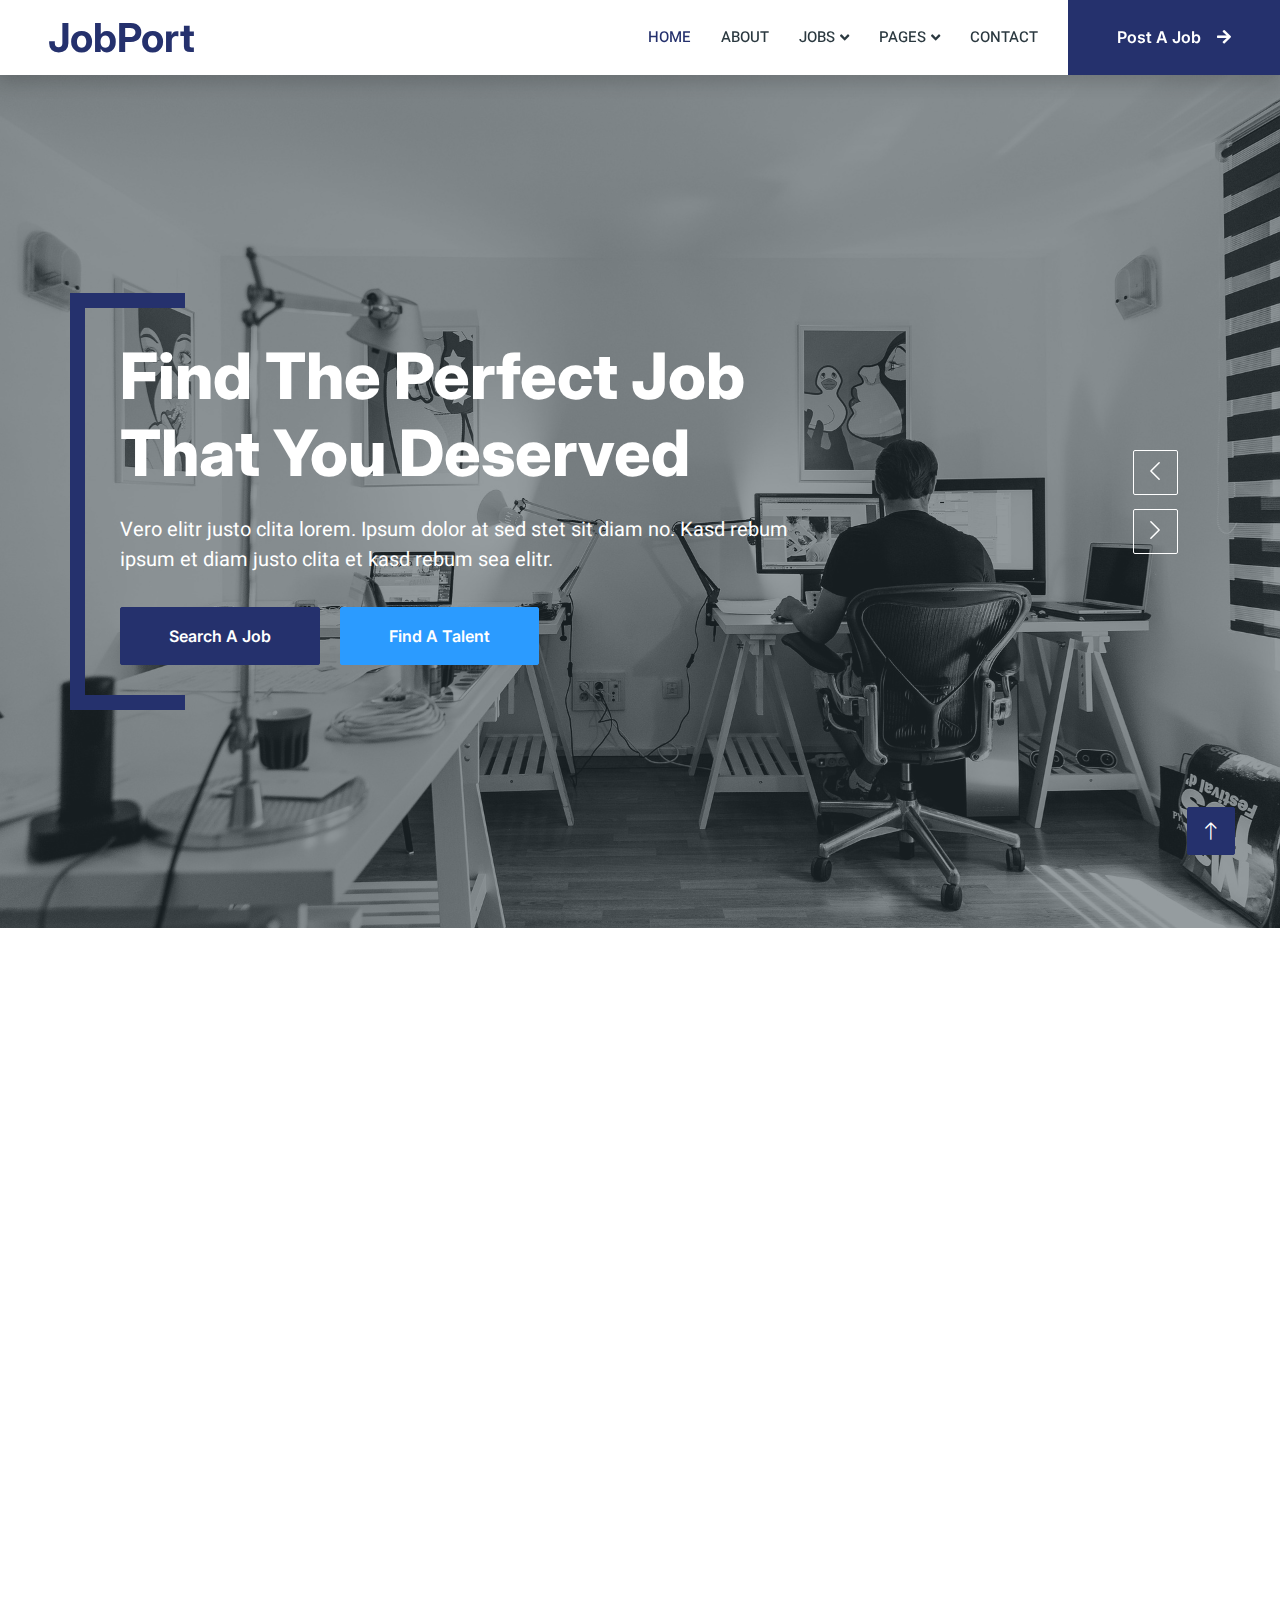
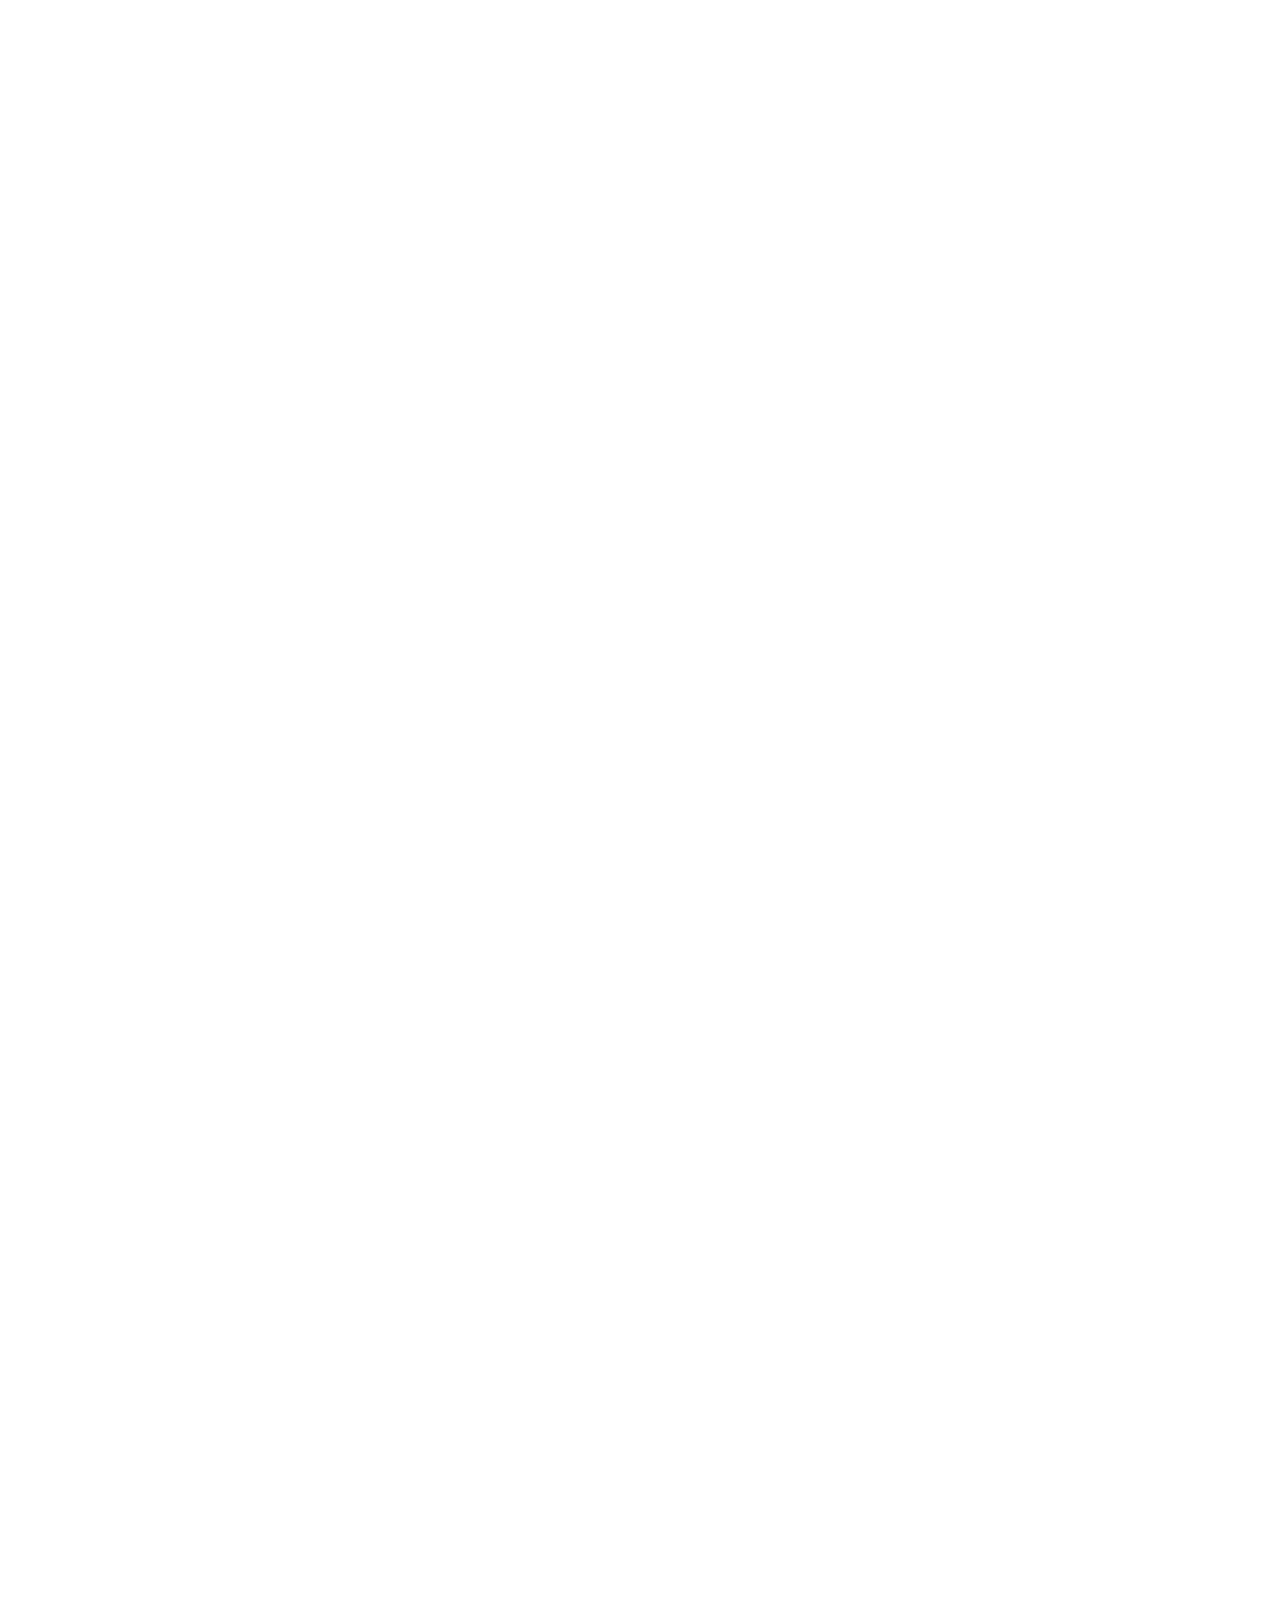
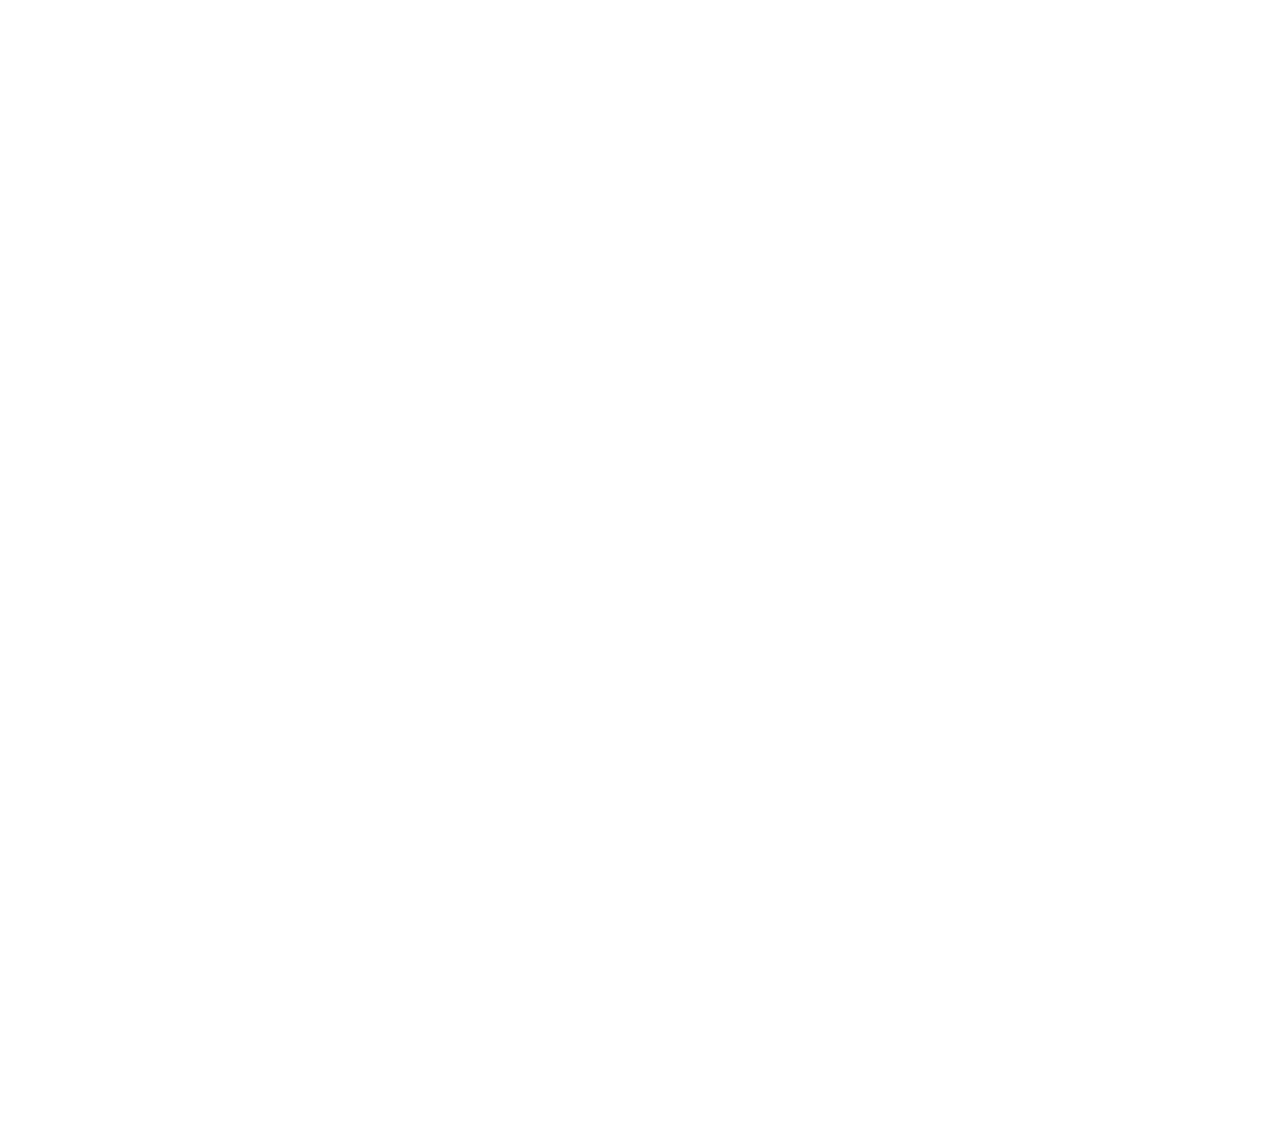
<file: index.html>
<!DOCTYPE html>
<html lang="en">

<head>
    <meta charset="utf-8">
    <title>JobPort</title>
    <meta content="width=device-width, initial-scale=1.0" name="viewport">
    <meta content="" name="keywords">
    <meta content="" name="description">

    <!-- Favicon -->
    <link href="img/favicon.ico" rel="icon">

    <!-- Google Web Fonts -->
    <link rel="preconnect" href="https://fonts.googleapis.com">
    <link rel="preconnect" href="https://fonts.gstatic.com" crossorigin>
    <link href="https://fonts.googleapis.com/css2?family=Heebo:wght@400;500;600&family=Inter:wght@700;800&display=swap" rel="stylesheet">
    
    <!-- Icon Font Stylesheet -->
    <link href="https://cdnjs.cloudflare.com/ajax/libs/font-awesome/5.10.0/css/all.min.css" rel="stylesheet">
    <link href="https://cdn.jsdelivr.net/npm/bootstrap-icons@1.4.1/font/bootstrap-icons.css" rel="stylesheet">

    <!-- Libraries Stylesheet -->
    <link href="lib/animate/animate.min.css" rel="stylesheet">
    <link href="lib/owlcarousel/assets/owl.carousel.min.css" rel="stylesheet">

    <!-- Customized Bootstrap Stylesheet -->
    <link href="css/bootstrap.min.css" rel="stylesheet">

    <!-- Template Stylesheet -->
    <link href="css/style.css" rel="stylesheet">
</head>

<body>
    <div class="container-xxl bg-white p-0">
        <!-- Spinner Start -->
        <div id="spinner" class="show bg-white position-fixed translate-middle w-100 vh-100 top-50 start-50 d-flex align-items-center justify-content-center">
            <div class="spinner-border text-primary" style="width: 3rem; height: 3rem;" role="status">
                <span class="sr-only">Loading...</span>
            </div>
        </div>
        <!-- Spinner End -->


        <!-- Navbar Start -->
        <nav class="navbar navbar-expand-lg bg-white navbar-light shadow sticky-top p-0">
            <a href="index.html" class="navbar-brand d-flex align-items-center text-center py-0 px-4 px-lg-5">
                <h1 class="m-0 text-primary">JobPort</h1>
            </a>
            <button type="button" class="navbar-toggler me-4" data-bs-toggle="collapse" data-bs-target="#navbarCollapse">
                <span class="navbar-toggler-icon"></span>
            </button>
            <div class="collapse navbar-collapse" id="navbarCollapse">
                <div class="navbar-nav ms-auto p-4 p-lg-0">
                    <a href="index.html" class="nav-item nav-link active">Home</a>
                    <a href="about.html" class="nav-item nav-link">About</a>
                    <div class="nav-item dropdown">
                        <a href="#" class="nav-link dropdown-toggle" data-bs-toggle="dropdown">Jobs</a>
                        <div class="dropdown-menu rounded-0 m-0">
                            <a href="job-list.html" class="dropdown-item">Job List</a>
                            <a href="job-detail.html" class="dropdown-item">Job Detail</a>
                        </div>
                    </div>
                    <div class="nav-item dropdown">
                        <a href="#" class="nav-link dropdown-toggle" data-bs-toggle="dropdown">Pages</a>
                        <div class="dropdown-menu rounded-0 m-0">
                            <a href="category.html" class="dropdown-item">Job Category</a>
                            <a href="testimonial.html" class="dropdown-item">Testimonial</a>
                            <a href="404.html" class="dropdown-item">404</a>
                        </div>
                    </div>
                    <a href="contact.html" class="nav-item nav-link">Contact</a>
                </div>
                <a href="" class="btn btn-primary rounded-0 py-4 px-lg-5 d-none d-lg-block">Post A Job<i class="fa fa-arrow-right ms-3"></i></a>
            </div>
        </nav>
        <!-- Navbar End -->


        <!-- Carousel Start -->
        <div class="container-fluid p-0">
            <div class="owl-carousel header-carousel position-relative">
                <div class="owl-carousel-item position-relative">
                    <img class="img-fluid" src="img/office.jpg" alt="">
                    <div class="position-absolute top-0 start-0 w-100 h-100 d-flex align-items-center" style="background: rgba(43, 57, 64, .5);">
                        <div class="container">
                            <div class="row justify-content-start">
                                <div class="col-10 col-lg-8">
                                    <h1 class="display-3 text-white animated slideInDown mb-4">Find The Perfect Job That You Deserved</h1>
                                    <p class="fs-5 fw-medium text-white mb-4 pb-2">Vero elitr justo clita lorem. Ipsum dolor at sed stet sit diam no. Kasd rebum ipsum et diam justo clita et kasd rebum sea elitr.</p>
                                    <a href="" class="btn btn-primary py-md-3 px-md-5 me-3 animated slideInLeft">Search A Job</a>
                                    <a href="" class="btn btn-secondary py-md-3 px-md-5 animated slideInRight">Find A Talent</a>
                                </div>
                            </div>
                        </div>
                    </div>
                </div>
                <div class="owl-carousel-item position-relative">
                    <img class="img-fluid" src="img/software.jpg" alt="">
                    <div class="position-absolute top-0 start-0 w-100 h-100 d-flex align-items-center" style="background: rgba(43, 57, 64, .5);">
                        <div class="container">
                            <div class="row justify-content-start">
                                <div class="col-10 col-lg-8">
                                    <h1 class="display-3 text-white animated slideInDown mb-4">Find The Best Startup Job That Fit You</h1>
                                    <p class="fs-5 fw-medium text-white mb-4 pb-2">Vero elitr justo clita lorem. Ipsum dolor at sed stet sit diam no. Kasd rebum ipsum et diam justo clita et kasd rebum sea elitr.</p>
                                    <a href="" class="btn btn-primary py-md-3 px-md-5 me-3 animated slideInLeft">Search A Job</a>
                                    <a href="" class="btn btn-secondary py-md-3 px-md-5 animated slideInRight">Find A Talent</a>
                                </div>
                            </div>
                        </div>
                    </div>
                </div>
            </div>
        </div>
        <!-- Carousel End -->


        <!-- Search Start -->
        <div class="container-fluid bg-primary mb-5 wow fadeIn" data-wow-delay="0.1s" style="padding: 35px;">
            <div class="container">
                <div class="row g-2">
                    <div class="col-md-10">
                        <div class="row g-2">
                            <div class="col-md-4">
                                <input type="text" class="form-control border-0" placeholder="Keyword" />
                            </div>
                            <div class="col-md-4">
                                <select class="form-select border-0">
                                    <option selected>Category</option>
                                    <option value="1">Category 1</option>
                                    <option value="2">Category 2</option>
                                </select>
                            </div>
                            <div class="col-md-4">
                                <select class="form-select border-0">
                                    <option selected>Location</option>
                                    <option value="1">Location 1</option>
                                    <option value="2">Location 2</option>
                                </select>
                            </div>
                        </div>
                    </div>
                    <div class="col-md-2">
                        <button class="btn btn-danger border-0 w-100">Search</button>
                    </div>
                </div>
            </div>
        </div>
        <!-- Search End -->


        <!-- Category Start -->
        <div class="container-xxl py-5">
            <div class="container">
                <h1 class="text-center mb-5 wow fadeInUp" data-wow-delay="0.1s">Explore By Category</h1>
                <div class="row g-4">
                    <div class="col-lg-3 col-sm-6 wow fadeInUp" data-wow-delay="0.1s">
                        <a class="cat-item rounded p-4" href="">
                            <i class="fa fa-3x fa-mail-bulk text-primary mb-4"></i>
                            <h6 class="mb-3">Marketing</h6>
                            <p class="mb-0">123 Vacancy</p>
                        </a>
                    </div>
                    <div class="col-lg-3 col-sm-6 wow fadeInUp" data-wow-delay="0.3s">
                        <a class="cat-item rounded p-4" href="">
                            <i class="fa fa-3x fa-headset text-primary mb-4"></i>
                            <h6 class="mb-3">Customer Service</h6>
                            <p class="mb-0">123 Vacancy</p>
                        </a>
                    </div>
                    <div class="col-lg-3 col-sm-6 wow fadeInUp" data-wow-delay="0.5s">
                        <a class="cat-item rounded p-4" href="">
                            <i class="fa fa-3x fa-user-tie text-primary mb-4"></i>
                            <h6 class="mb-3">Human Resource</h6>
                            <p class="mb-0">123 Vacancy</p>
                        </a>
                    </div>
                    <div class="col-lg-3 col-sm-6 wow fadeInUp" data-wow-delay="0.7s">
                        <a class="cat-item rounded p-4" href="">
                            <i class="fa fa-3x fa-tasks text-primary mb-4"></i>
                            <h6 class="mb-3">Project Management</h6>
                            <p class="mb-0">123 Vacancy</p>
                        </a>
                    </div>
                    <div class="col-lg-3 col-sm-6 wow fadeInUp" data-wow-delay="0.1s">
                        <a class="cat-item rounded p-4" href="">
                            <i class="fa fa-3x fa-chart-line text-primary mb-4"></i>
                            <h6 class="mb-3">Business Development</h6>
                            <p class="mb-0">123 Vacancy</p>
                        </a>
                    </div>
                    <div class="col-lg-3 col-sm-6 wow fadeInUp" data-wow-delay="0.3s">
                        <a class="cat-item rounded p-4" href="">
                            <i class="fa fa-3x fa-hands-helping text-primary mb-4"></i>
                            <h6 class="mb-3">Sales & Communication</h6>
                            <p class="mb-0">123 Vacancy</p>
                        </a>
                    </div>
                    <div class="col-lg-3 col-sm-6 wow fadeInUp" data-wow-delay="0.5s">
                        <a class="cat-item rounded p-4" href="">
                            <i class="fa fa-3x fa-book-reader text-primary mb-4"></i>
                            <h6 class="mb-3">Teaching & Education</h6>
                            <p class="mb-0">123 Vacancy</p>
                        </a>
                    </div>
                    <div class="col-lg-3 col-sm-6 wow fadeInUp" data-wow-delay="0.7s">
                        <a class="cat-item rounded p-4" href="">
                            <i class="fa fa-3x fa-drafting-compass text-primary mb-4"></i>
                            <h6 class="mb-3">Design & Creative</h6>
                            <p class="mb-0">123 Vacancy</p>
                        </a>
                    </div>
                </div>
            </div>
        </div>
        <!-- Category End -->


        <!-- About Start -->
        <div class="container-xxl py-5">
            <div class="container">
                <div class="row g-5 align-items-center">
                    <div class="col-lg-6 wow fadeIn" data-wow-delay="0.1s">
                        <div class="row g-0 about-bg rounded overflow-hidden">
                            <div class="col-6 text-start">
                                <img class="img-fluid w-100" src="img/about-1.jpg">
                            </div>
                            <div class="col-6 text-start">
                                <img class="img-fluid" src="img/about-2.jpg" style="width: 85%; margin-top: 15%;">
                            </div>
                            <div class="col-6 text-end">
                                <img class="img-fluid" src="img/about-3.jpg" style="width: 85%;">
                            </div>
                            <div class="col-6 text-end">
                                <img class="img-fluid w-100" src="img/about-4.jpg">
                            </div>
                        </div>
                    </div>
                    <div class="col-lg-6 wow fadeIn" data-wow-delay="0.5s">
                        <h1 class="mb-4">We Help To Get The Best Job And Find A Talent</h1>
                        <p class="mb-4">Tempor erat elitr rebum at clita. Diam dolor diam ipsum sit. Aliqu diam amet diam et eos. Clita erat ipsum et lorem et sit, sed stet lorem sit clita duo justo magna dolore erat amet</p>
                        <p><i class="fa fa-check text-primary me-3"></i>Tempor erat elitr rebum at clita</p>
                        <p><i class="fa fa-check text-primary me-3"></i>Aliqu diam amet diam et eos</p>
                        <p><i class="fa fa-check text-primary me-3"></i>Clita duo justo magna dolore erat amet</p>
                        <a class="btn btn-primary py-3 px-5 mt-3" href="">Read More</a>
                    </div>
                </div>
            </div>
        </div>
        <!-- About End -->


        <!-- Jobs Start -->
        <div class="container-xxl py-5">
            <div class="container">
                <h1 class="text-center mb-5 wow fadeInUp" data-wow-delay="0.1s">Job Listing</h1>
                <div class="tab-class text-center wow fadeInUp" data-wow-delay="0.3s">
                    <ul class="nav nav-pills d-inline-flex justify-content-center border-bottom mb-5">
                        <li class="nav-item">
                            <a class="d-flex align-items-center text-start mx-3 ms-0 pb-3 active" data-bs-toggle="pill" href="#tab-1">
                                <h6 class="mt-n1 mb-0">Featured</h6>
                            </a>
                        </li>
                        <li class="nav-item">
                            <a class="d-flex align-items-center text-start mx-3 pb-3" data-bs-toggle="pill" href="#tab-2">
                                <h6 class="mt-n1 mb-0">Full Time</h6>
                            </a>
                        </li>
                        <li class="nav-item">
                            <a class="d-flex align-items-center text-start mx-3 me-0 pb-3" data-bs-toggle="pill" href="#tab-3">
                                <h6 class="mt-n1 mb-0">Part Time</h6>
                            </a>
                        </li>
                    </ul>
                    <div class="tab-content">
                        <div id="tab-1" class="tab-pane fade show p-0 active">
                            <div class="job-item p-4 mb-4">
                                <div class="row g-4">
                                    <div class="col-sm-12 col-md-8 d-flex align-items-center">
                                        <img class="flex-shrink-0 img-fluid border rounded" src="img/com-logo-1.jpg" alt="" style="width: 80px; height: 80px;">
                                        <div class="text-start ps-4">
                                            <h5 class="mb-3">Software Engineer</h5>
                                            <span class="text-truncate me-3"><i class="fa fa-map-marker-alt text-primary me-2"></i>New York, USA</span>
                                            <span class="text-truncate me-3"><i class="far fa-clock text-primary me-2"></i>Full Time</span>
                                            <span class="text-truncate me-0"><i class="far fa-money-bill-alt text-primary me-2"></i>$123 - $456</span>
                                        </div>
                                    </div>
                                    <div class="col-sm-12 col-md-4 d-flex flex-column align-items-start align-items-md-end justify-content-center">
                                        <div class="d-flex mb-3">
                                            <a class="btn btn-light btn-square me-3" href=""><i class="far fa-heart text-primary"></i></a>
                                            <a class="btn btn-primary" href="">Apply Now</a>
                                        </div>
                                        <small class="text-truncate"><i class="far fa-calendar-alt text-primary me-2"></i>Date Line: 01 Jan, 2045</small>
                                    </div>
                                </div>
                            </div>
                            <div class="job-item p-4 mb-4">
                                <div class="row g-4">
                                    <div class="col-sm-12 col-md-8 d-flex align-items-center">
                                        <img class="flex-shrink-0 img-fluid border rounded" src="img/com-logo-2.jpg" alt="" style="width: 80px; height: 80px;">
                                        <div class="text-start ps-4">
                                            <h5 class="mb-3">Marketing Manager</h5>
                                            <span class="text-truncate me-3"><i class="fa fa-map-marker-alt text-primary me-2"></i>New York, USA</span>
                                            <span class="text-truncate me-3"><i class="far fa-clock text-primary me-2"></i>Full Time</span>
                                            <span class="text-truncate me-0"><i class="far fa-money-bill-alt text-primary me-2"></i>$123 - $456</span>
                                        </div>
                                    </div>
                                    <div class="col-sm-12 col-md-4 d-flex flex-column align-items-start align-items-md-end justify-content-center">
                                        <div class="d-flex mb-3">
                                            <a class="btn btn-light btn-square me-3" href=""><i class="far fa-heart text-primary"></i></a>
                                            <a class="btn btn-primary" href="">Apply Now</a>
                                        </div>
                                        <small class="text-truncate"><i class="far fa-calendar-alt text-primary me-2"></i>Date Line: 01 Jan, 2045</small>
                                    </div>
                                </div>
                            </div>
                            <div class="job-item p-4 mb-4">
                                <div class="row g-4">
                                    <div class="col-sm-12 col-md-8 d-flex align-items-center">
                                        <img class="flex-shrink-0 img-fluid border rounded" src="img/com-logo-3.jpg" alt="" style="width: 80px; height: 80px;">
                                        <div class="text-start ps-4">
                                            <h5 class="mb-3">Product Designer</h5>
                                            <span class="text-truncate me-3"><i class="fa fa-map-marker-alt text-primary me-2"></i>New York, USA</span>
                                            <span class="text-truncate me-3"><i class="far fa-clock text-primary me-2"></i>Full Time</span>
                                            <span class="text-truncate me-0"><i class="far fa-money-bill-alt text-primary me-2"></i>$123 - $456</span>
                                        </div>
                                    </div>
                                    <div class="col-sm-12 col-md-4 d-flex flex-column align-items-start align-items-md-end justify-content-center">
                                        <div class="d-flex mb-3">
                                            <a class="btn btn-light btn-square me-3" href=""><i class="far fa-heart text-primary"></i></a>
                                            <a class="btn btn-primary" href="">Apply Now</a>
                                        </div>
                                        <small class="text-truncate"><i class="far fa-calendar-alt text-primary me-2"></i>Date Line: 01 Jan, 2045</small>
                                    </div>
                                </div>
                            </div>
                            <div class="job-item p-4 mb-4">
                                <div class="row g-4">
                                    <div class="col-sm-12 col-md-8 d-flex align-items-center">
                                        <img class="flex-shrink-0 img-fluid border rounded" src="img/com-logo-4.jpg" alt="" style="width: 80px; height: 80px;">
                                        <div class="text-start ps-4">
                                            <h5 class="mb-3">Creative Director</h5>
                                            <span class="text-truncate me-3"><i class="fa fa-map-marker-alt text-primary me-2"></i>New York, USA</span>
                                            <span class="text-truncate me-3"><i class="far fa-clock text-primary me-2"></i>Full Time</span>
                                            <span class="text-truncate me-0"><i class="far fa-money-bill-alt text-primary me-2"></i>$123 - $456</span>
                                        </div>
                                    </div>
                                    <div class="col-sm-12 col-md-4 d-flex flex-column align-items-start align-items-md-end justify-content-center">
                                        <div class="d-flex mb-3">
                                            <a class="btn btn-light btn-square me-3" href=""><i class="far fa-heart text-primary"></i></a>
                                            <a class="btn btn-primary" href="">Apply Now</a>
                                        </div>
                                        <small class="text-truncate"><i class="far fa-calendar-alt text-primary me-2"></i>Date Line: 01 Jan, 2045</small>
                                    </div>
                                </div>
                            </div>
                            <div class="job-item p-4 mb-4">
                                <div class="row g-4">
                                    <div class="col-sm-12 col-md-8 d-flex align-items-center">
                                        <img class="flex-shrink-0 img-fluid border rounded" src="img/com-logo-5.jpg" alt="" style="width: 80px; height: 80px;">
                                        <div class="text-start ps-4">
                                            <h5 class="mb-3">Wordpress Developer</h5>
                                            <span class="text-truncate me-3"><i class="fa fa-map-marker-alt text-primary me-2"></i>New York, USA</span>
                                            <span class="text-truncate me-3"><i class="far fa-clock text-primary me-2"></i>Full Time</span>
                                            <span class="text-truncate me-0"><i class="far fa-money-bill-alt text-primary me-2"></i>$123 - $456</span>
                                        </div>
                                    </div>
                                    <div class="col-sm-12 col-md-4 d-flex flex-column align-items-start align-items-md-end justify-content-center">
                                        <div class="d-flex mb-3">
                                            <a class="btn btn-light btn-square me-3" href=""><i class="far fa-heart text-primary"></i></a>
                                            <a class="btn btn-primary" href="">Apply Now</a>
                                        </div>
                                        <small class="text-truncate"><i class="far fa-calendar-alt text-primary me-2"></i>Date Line: 01 Jan, 2045</small>
                                    </div>
                                </div>
                            </div>
                            <a class="btn btn-primary py-3 px-5" href="">Browse More Jobs</a>
                        </div>
                        <div id="tab-2" class="tab-pane fade show p-0">
                            <div class="job-item p-4 mb-4">
                                <div class="row g-4">
                                    <div class="col-sm-12 col-md-8 d-flex align-items-center">
                                        <img class="flex-shrink-0 img-fluid border rounded" src="img/com-logo-1.jpg" alt="" style="width: 80px; height: 80px;">
                                        <div class="text-start ps-4">
                                            <h5 class="mb-3">Software Engineer</h5>
                                            <span class="text-truncate me-3"><i class="fa fa-map-marker-alt text-primary me-2"></i>New York, USA</span>
                                            <span class="text-truncate me-3"><i class="far fa-clock text-primary me-2"></i>Full Time</span>
                                            <span class="text-truncate me-0"><i class="far fa-money-bill-alt text-primary me-2"></i>$123 - $456</span>
                                        </div>
                                    </div>
                                    <div class="col-sm-12 col-md-4 d-flex flex-column align-items-start align-items-md-end justify-content-center">
                                        <div class="d-flex mb-3">
                                            <a class="btn btn-light btn-square me-3" href=""><i class="far fa-heart text-primary"></i></a>
                                            <a class="btn btn-primary" href="">Apply Now</a>
                                        </div>
                                        <small class="text-truncate"><i class="far fa-calendar-alt text-primary me-2"></i>Date Line: 01 Jan, 2045</small>
                                    </div>
                                </div>
                            </div>
                            <div class="job-item p-4 mb-4">
                                <div class="row g-4">
                                    <div class="col-sm-12 col-md-8 d-flex align-items-center">
                                        <img class="flex-shrink-0 img-fluid border rounded" src="img/com-logo-2.jpg" alt="" style="width: 80px; height: 80px;">
                                        <div class="text-start ps-4">
                                            <h5 class="mb-3">Marketing Manager</h5>
                                            <span class="text-truncate me-3"><i class="fa fa-map-marker-alt text-primary me-2"></i>New York, USA</span>
                                            <span class="text-truncate me-3"><i class="far fa-clock text-primary me-2"></i>Full Time</span>
                                            <span class="text-truncate me-0"><i class="far fa-money-bill-alt text-primary me-2"></i>$123 - $456</span>
                                        </div>
                                    </div>
                                    <div class="col-sm-12 col-md-4 d-flex flex-column align-items-start align-items-md-end justify-content-center">
                                        <div class="d-flex mb-3">
                                            <a class="btn btn-light btn-square me-3" href=""><i class="far fa-heart text-primary"></i></a>
                                            <a class="btn btn-primary" href="">Apply Now</a>
                                        </div>
                                        <small class="text-truncate"><i class="far fa-calendar-alt text-primary me-2"></i>Date Line: 01 Jan, 2045</small>
                                    </div>
                                </div>
                            </div>
                            <div class="job-item p-4 mb-4">
                                <div class="row g-4">
                                    <div class="col-sm-12 col-md-8 d-flex align-items-center">
                                        <img class="flex-shrink-0 img-fluid border rounded" src="img/com-logo-3.jpg" alt="" style="width: 80px; height: 80px;">
                                        <div class="text-start ps-4">
                                            <h5 class="mb-3">Product Designer</h5>
                                            <span class="text-truncate me-3"><i class="fa fa-map-marker-alt text-primary me-2"></i>New York, USA</span>
                                            <span class="text-truncate me-3"><i class="far fa-clock text-primary me-2"></i>Full Time</span>
                                            <span class="text-truncate me-0"><i class="far fa-money-bill-alt text-primary me-2"></i>$123 - $456</span>
                                        </div>
                                    </div>
                                    <div class="col-sm-12 col-md-4 d-flex flex-column align-items-start align-items-md-end justify-content-center">
                                        <div class="d-flex mb-3">
                                            <a class="btn btn-light btn-square me-3" href=""><i class="far fa-heart text-primary"></i></a>
                                            <a class="btn btn-primary" href="">Apply Now</a>
                                        </div>
                                        <small class="text-truncate"><i class="far fa-calendar-alt text-primary me-2"></i>Date Line: 01 Jan, 2045</small>
                                    </div>
                                </div>
                            </div>
                            <div class="job-item p-4 mb-4">
                                <div class="row g-4">
                                    <div class="col-sm-12 col-md-8 d-flex align-items-center">
                                        <img class="flex-shrink-0 img-fluid border rounded" src="img/com-logo-4.jpg" alt="" style="width: 80px; height: 80px;">
                                        <div class="text-start ps-4">
                                            <h5 class="mb-3">Creative Director</h5>
                                            <span class="text-truncate me-3"><i class="fa fa-map-marker-alt text-primary me-2"></i>New York, USA</span>
                                            <span class="text-truncate me-3"><i class="far fa-clock text-primary me-2"></i>Full Time</span>
                                            <span class="text-truncate me-0"><i class="far fa-money-bill-alt text-primary me-2"></i>$123 - $456</span>
                                        </div>
                                    </div>
                                    <div class="col-sm-12 col-md-4 d-flex flex-column align-items-start align-items-md-end justify-content-center">
                                        <div class="d-flex mb-3">
                                            <a class="btn btn-light btn-square me-3" href=""><i class="far fa-heart text-primary"></i></a>
                                            <a class="btn btn-primary" href="">Apply Now</a>
                                        </div>
                                        <small class="text-truncate"><i class="far fa-calendar-alt text-primary me-2"></i>Date Line: 01 Jan, 2045</small>
                                    </div>
                                </div>
                            </div>
                            <div class="job-item p-4 mb-4">
                                <div class="row g-4">
                                    <div class="col-sm-12 col-md-8 d-flex align-items-center">
                                        <img class="flex-shrink-0 img-fluid border rounded" src="img/com-logo-5.jpg" alt="" style="width: 80px; height: 80px;">
                                        <div class="text-start ps-4">
                                            <h5 class="mb-3">Wordpress Developer</h5>
                                            <span class="text-truncate me-3"><i class="fa fa-map-marker-alt text-primary me-2"></i>New York, USA</span>
                                            <span class="text-truncate me-3"><i class="far fa-clock text-primary me-2"></i>Full Time</span>
                                            <span class="text-truncate me-0"><i class="far fa-money-bill-alt text-primary me-2"></i>$123 - $456</span>
                                        </div>
                                    </div>
                                    <div class="col-sm-12 col-md-4 d-flex flex-column align-items-start align-items-md-end justify-content-center">
                                        <div class="d-flex mb-3">
                                            <a class="btn btn-light btn-square me-3" href=""><i class="far fa-heart text-primary"></i></a>
                                            <a class="btn btn-primary" href="">Apply Now</a>
                                        </div>
                                        <small class="text-truncate"><i class="far fa-calendar-alt text-primary me-2"></i>Date Line: 01 Jan, 2045</small>
                                    </div>
                                </div>
                            </div>
                            <a class="btn btn-primary py-3 px-5" href="">Browse More Jobs</a>
                        </div>
                        <div id="tab-3" class="tab-pane fade show p-0">
                            <div class="job-item p-4 mb-4">
                                <div class="row g-4">
                                    <div class="col-sm-12 col-md-8 d-flex align-items-center">
                                        <img class="flex-shrink-0 img-fluid border rounded" src="img/com-logo-1.jpg" alt="" style="width: 80px; height: 80px;">
                                        <div class="text-start ps-4">
                                            <h5 class="mb-3">Software Engineer</h5>
                                            <span class="text-truncate me-3"><i class="fa fa-map-marker-alt text-primary me-2"></i>New York, USA</span>
                                            <span class="text-truncate me-3"><i class="far fa-clock text-primary me-2"></i>Full Time</span>
                                            <span class="text-truncate me-0"><i class="far fa-money-bill-alt text-primary me-2"></i>$123 - $456</span>
                                        </div>
                                    </div>
                                    <div class="col-sm-12 col-md-4 d-flex flex-column align-items-start align-items-md-end justify-content-center">
                                        <div class="d-flex mb-3">
                                            <a class="btn btn-light btn-square me-3" href=""><i class="far fa-heart text-primary"></i></a>
                                            <a class="btn btn-primary" href="">Apply Now</a>
                                        </div>
                                        <small class="text-truncate"><i class="far fa-calendar-alt text-primary me-2"></i>Date Line: 01 Jan, 2045</small>
                                    </div>
                                </div>
                            </div>
                            <div class="job-item p-4 mb-4">
                                <div class="row g-4">
                                    <div class="col-sm-12 col-md-8 d-flex align-items-center">
                                        <img class="flex-shrink-0 img-fluid border rounded" src="img/com-logo-2.jpg" alt="" style="width: 80px; height: 80px;">
                                        <div class="text-start ps-4">
                                            <h5 class="mb-3">Marketing Manager</h5>
                                            <span class="text-truncate me-3"><i class="fa fa-map-marker-alt text-primary me-2"></i>New York, USA</span>
                                            <span class="text-truncate me-3"><i class="far fa-clock text-primary me-2"></i>Full Time</span>
                                            <span class="text-truncate me-0"><i class="far fa-money-bill-alt text-primary me-2"></i>$123 - $456</span>
                                        </div>
                                    </div>
                                    <div class="col-sm-12 col-md-4 d-flex flex-column align-items-start align-items-md-end justify-content-center">
                                        <div class="d-flex mb-3">
                                            <a class="btn btn-light btn-square me-3" href=""><i class="far fa-heart text-primary"></i></a>
                                            <a class="btn btn-primary" href="">Apply Now</a>
                                        </div>
                                        <small class="text-truncate"><i class="far fa-calendar-alt text-primary me-2"></i>Date Line: 01 Jan, 2045</small>
                                    </div>
                                </div>
                            </div>
                            <div class="job-item p-4 mb-4">
                                <div class="row g-4">
                                    <div class="col-sm-12 col-md-8 d-flex align-items-center">
                                        <img class="flex-shrink-0 img-fluid border rounded" src="img/com-logo-3.jpg" alt="" style="width: 80px; height: 80px;">
                                        <div class="text-start ps-4">
                                            <h5 class="mb-3">Product Designer</h5>
                                            <span class="text-truncate me-3"><i class="fa fa-map-marker-alt text-primary me-2"></i>New York, USA</span>
                                            <span class="text-truncate me-3"><i class="far fa-clock text-primary me-2"></i>Full Time</span>
                                            <span class="text-truncate me-0"><i class="far fa-money-bill-alt text-primary me-2"></i>$123 - $456</span>
                                        </div>
                                    </div>
                                    <div class="col-sm-12 col-md-4 d-flex flex-column align-items-start align-items-md-end justify-content-center">
                                        <div class="d-flex mb-3">
                                            <a class="btn btn-light btn-square me-3" href=""><i class="far fa-heart text-primary"></i></a>
                                            <a class="btn btn-primary" href="">Apply Now</a>
                                        </div>
                                        <small class="text-truncate"><i class="far fa-calendar-alt text-primary me-2"></i>Date Line: 01 Jan, 2045</small>
                                    </div>
                                </div>
                            </div>
                            <div class="job-item p-4 mb-4">
                                <div class="row g-4">
                                    <div class="col-sm-12 col-md-8 d-flex align-items-center">
                                        <img class="flex-shrink-0 img-fluid border rounded" src="img/com-logo-4.jpg" alt="" style="width: 80px; height: 80px;">
                                        <div class="text-start ps-4">
                                            <h5 class="mb-3">Creative Director</h5>
                                            <span class="text-truncate me-3"><i class="fa fa-map-marker-alt text-primary me-2"></i>New York, USA</span>
                                            <span class="text-truncate me-3"><i class="far fa-clock text-primary me-2"></i>Full Time</span>
                                            <span class="text-truncate me-0"><i class="far fa-money-bill-alt text-primary me-2"></i>$123 - $456</span>
                                        </div>
                                    </div>
                                    <div class="col-sm-12 col-md-4 d-flex flex-column align-items-start align-items-md-end justify-content-center">
                                        <div class="d-flex mb-3">
                                            <a class="btn btn-light btn-square me-3" href=""><i class="far fa-heart text-primary"></i></a>
                                            <a class="btn btn-primary" href="">Apply Now</a>
                                        </div>
                                        <small class="text-truncate"><i class="far fa-calendar-alt text-primary me-2"></i>Date Line: 01 Jan, 2045</small>
                                    </div>
                                </div>
                            </div>
                            <div class="job-item p-4 mb-4">
                                <div class="row g-4">
                                    <div class="col-sm-12 col-md-8 d-flex align-items-center">
                                        <img class="flex-shrink-0 img-fluid border rounded" src="img/com-logo-5.jpg" alt="" style="width: 80px; height: 80px;">
                                        <div class="text-start ps-4">
                                            <h5 class="mb-3">Wordpress Developer</h5>
                                            <span class="text-truncate me-3"><i class="fa fa-map-marker-alt text-primary me-2"></i>New York, USA</span>
                                            <span class="text-truncate me-3"><i class="far fa-clock text-primary me-2"></i>Full Time</span>
                                            <span class="text-truncate me-0"><i class="far fa-money-bill-alt text-primary me-2"></i>$123 - $456</span>
                                        </div>
                                    </div>
                                    <div class="col-sm-12 col-md-4 d-flex flex-column align-items-start align-items-md-end justify-content-center">
                                        <div class="d-flex mb-3">
                                            <a class="btn btn-light btn-square me-3" href=""><i class="far fa-heart text-primary"></i></a>
                                            <a class="btn btn-primary" href="">Apply Now</a>
                                        </div>
                                        <small class="text-truncate"><i class="far fa-calendar-alt text-primary me-2"></i>Date Line: 01 Jan, 2045</small>
                                    </div>
                                </div>
                            </div>
                            <a class="btn btn-primary py-3 px-5" href="">Browse More Jobs</a>
                        </div>
                    </div>
                </div>
            </div>
        </div>
        <!-- Jobs End -->


        <!-- Testimonial Start -->
        <div class="container-xxl py-5 wow fadeInUp" data-wow-delay="0.1s">
            <div class="container">
                <h1 class="text-center mb-5">Our Clients Say!!!</h1>
                <div class="owl-carousel testimonial-carousel">
                    <div class="testimonial-item bg-light rounded p-4">
                        <i class="fa fa-quote-left fa-2x text-primary mb-3"></i>
                        <p>Dolor et eos labore, stet justo sed est sed. Diam sed sed dolor stet amet eirmod eos labore diam</p>
                        <div class="d-flex align-items-center">
                            <img class="img-fluid flex-shrink-0 rounded" src="img/james.jpg" style="width: 50px; height: 50px;">
                            <div class="ps-3">
                                <h5 class="mb-1">Client Name</h5>
                                <small>Profession</small>
                            </div>
                        </div>
                    </div>
                    <div class="testimonial-item bg-light rounded p-4">
                        <i class="fa fa-quote-left fa-2x text-primary mb-3"></i>
                        <p>Dolor et eos labore, stet justo sed est sed. Diam sed sed dolor stet amet eirmod eos labore diam</p>
                        <div class="d-flex align-items-center">
                            <img class="img-fluid flex-shrink-0 rounded" src="img/john.jpg" style="width: 50px; height: 50px;">
                            <div class="ps-3">
                                <h5 class="mb-1">Client Name</h5>
                                <small>Profession</small>
                            </div>
                        </div>
                    </div>
                    <div class="testimonial-item bg-light rounded p-4">
                        <i class="fa fa-quote-left fa-2x text-primary mb-3"></i>
                        <p>Dolor et eos labore, stet justo sed est sed. Diam sed sed dolor stet amet eirmod eos labore diam</p>
                        <div class="d-flex align-items-center">
                            <img class="img-fluid flex-shrink-0 rounded" src="img/girl1.jpg" style="width: 50px; height: 50px;">
                            <div class="ps-3">
                                <h5 class="mb-1">Client Name</h5>
                                <small>Profession</small>
                            </div>
                        </div>
                    </div>
                    <div class="testimonial-item bg-light rounded p-4">
                        <i class="fa fa-quote-left fa-2x text-primary mb-3"></i>
                        <p>Dolor et eos labore, stet justo sed est sed. Diam sed sed dolor stet amet eirmod eos labore diam</p>
                        <div class="d-flex align-items-center">
                            <img class="img-fluid flex-shrink-0 rounded" src="img/testimonial-4.jpg" style="width: 50px; height: 50px;">
                            <div class="ps-3">
                                <h5 class="mb-1">Client Name</h5>
                                <small>Profession</small>
                            </div>
                        </div>
                    </div>
                </div>
            </div>
        </div>
        <!-- Testimonial End -->
        

        <!-- Footer Start -->
        <div class="container-fluid bg-dark text-white-50 footer pt-5 mt-5 wow fadeIn" data-wow-delay="0.1s">
            <div class="container py-5">
                <div class="row g-5">
                    <div class="col-lg-3 col-md-6">
                        <h5 class="text-white mb-4">Company</h5>
                        <a class="btn btn-link text-white-50" href="">About Us</a>
                        <a class="btn btn-link text-white-50" href="">Contact Us</a>
                        <a class="btn btn-link text-white-50" href="">Our Services</a>
                        <a class="btn btn-link text-white-50" href="">Privacy Policy</a>
                        <a class="btn btn-link text-white-50" href="">Terms & Condition</a>
                    </div>
                    <div class="col-lg-3 col-md-6">
                        <h5 class="text-white mb-4">Quick Links</h5>
                        <a class="btn btn-link text-white-50" href="">About Us</a>
                        <a class="btn btn-link text-white-50" href="">Contact Us</a>
                        <a class="btn btn-link text-white-50" href="">Our Services</a>
                        <a class="btn btn-link text-white-50" href="">Privacy Policy</a>
                        <a class="btn btn-link text-white-50" href="">Terms & Condition</a>
                    </div>
                    <div class="col-lg-3 col-md-6">
                        <h5 class="text-white mb-4">Contact</h5>
                        <p class="mb-2"><i class="fa fa-map-marker-alt me-3"></i>Location, City, Country</p>
                        <p class="mb-2"><i class="fa fa-phone-alt me-3"></i>+012 345 67890</p>
                        <p class="mb-2"><i class="fa fa-envelope me-3"></i>info@example.com</p>
                        <div class="d-flex pt-2">
                            <a class="btn btn-outline-light btn-social" href=""><i class="fab fa-twitter"></i></a>
                            <a class="btn btn-outline-light btn-social" href=""><i class="fab fa-facebook-f"></i></a>
                            <a class="btn btn-outline-light btn-social" href=""><i class="fab fa-youtube"></i></a>
                            <a class="btn btn-outline-light btn-social" href=""><i class="fab fa-linkedin-in"></i></a>
                        </div>
                    </div>
                    <div class="col-lg-3 col-md-6">
                        <h5 class="text-white mb-4">Newsletter</h5>
                        <p>Dolor amet sit justo amet elitr clita ipsum elitr est.</p>
                        <div class="position-relative mx-auto" style="max-width: 400px;">
                            <input class="form-control bg-transparent w-100 py-3 ps-4 pe-5" type="text" placeholder="Your email">
                            <button type="button" class="btn btn-primary py-2 position-absolute top-0 end-0 mt-2 me-2">SignUp</button>
                        </div>
                    </div>
                </div>
            </div>
            <div class="container">
                <div class="copyright">
                    <div class="row">
                        <div class="col-md-6 text-center text-md-start mb-3 mb-md-0">
                            &copy; <a class="border-bottom" href="https://problemssolvr.github.io">Problemssolvr</a> All Rights Reserved. 
							
							
							Designed By <a class="border-bottom" href="https://problemssolvr.github.io">Problemssolvr</a>
                        </div>
                        <div class="col-md-6 text-center text-md-end">
                            <div class="footer-menu">
                                <a href="">Home</a>
                                <a href="">Cookies</a>
                                <a href="">Help</a>
                                <a href="">FQAs</a>
                            </div>
                        </div>
                    </div>
                </div>
            </div>
        </div>
        <!-- Footer End -->


        <!-- Back to Top -->
        <a href="#" class="btn btn-lg btn-primary btn-lg-square back-to-top"><i class="bi bi-arrow-up"></i></a>
    </div>

    <!-- JavaScript Libraries -->
    <script src="https://code.jquery.com/jquery-3.4.1.min.js"></script>
    <script src="https://cdn.jsdelivr.net/npm/bootstrap@5.0.0/dist/js/bootstrap.bundle.min.js"></script>
    <script src="lib/wow/wow.min.js"></script>
    <script src="lib/easing/easing.min.js"></script>
    <script src="lib/waypoints/waypoints.min.js"></script>
    <script src="lib/owlcarousel/owl.carousel.min.js"></script>

    <!-- Template Javascript -->
    <script src="js/main.js"></script>
</body>

</html>
</file>
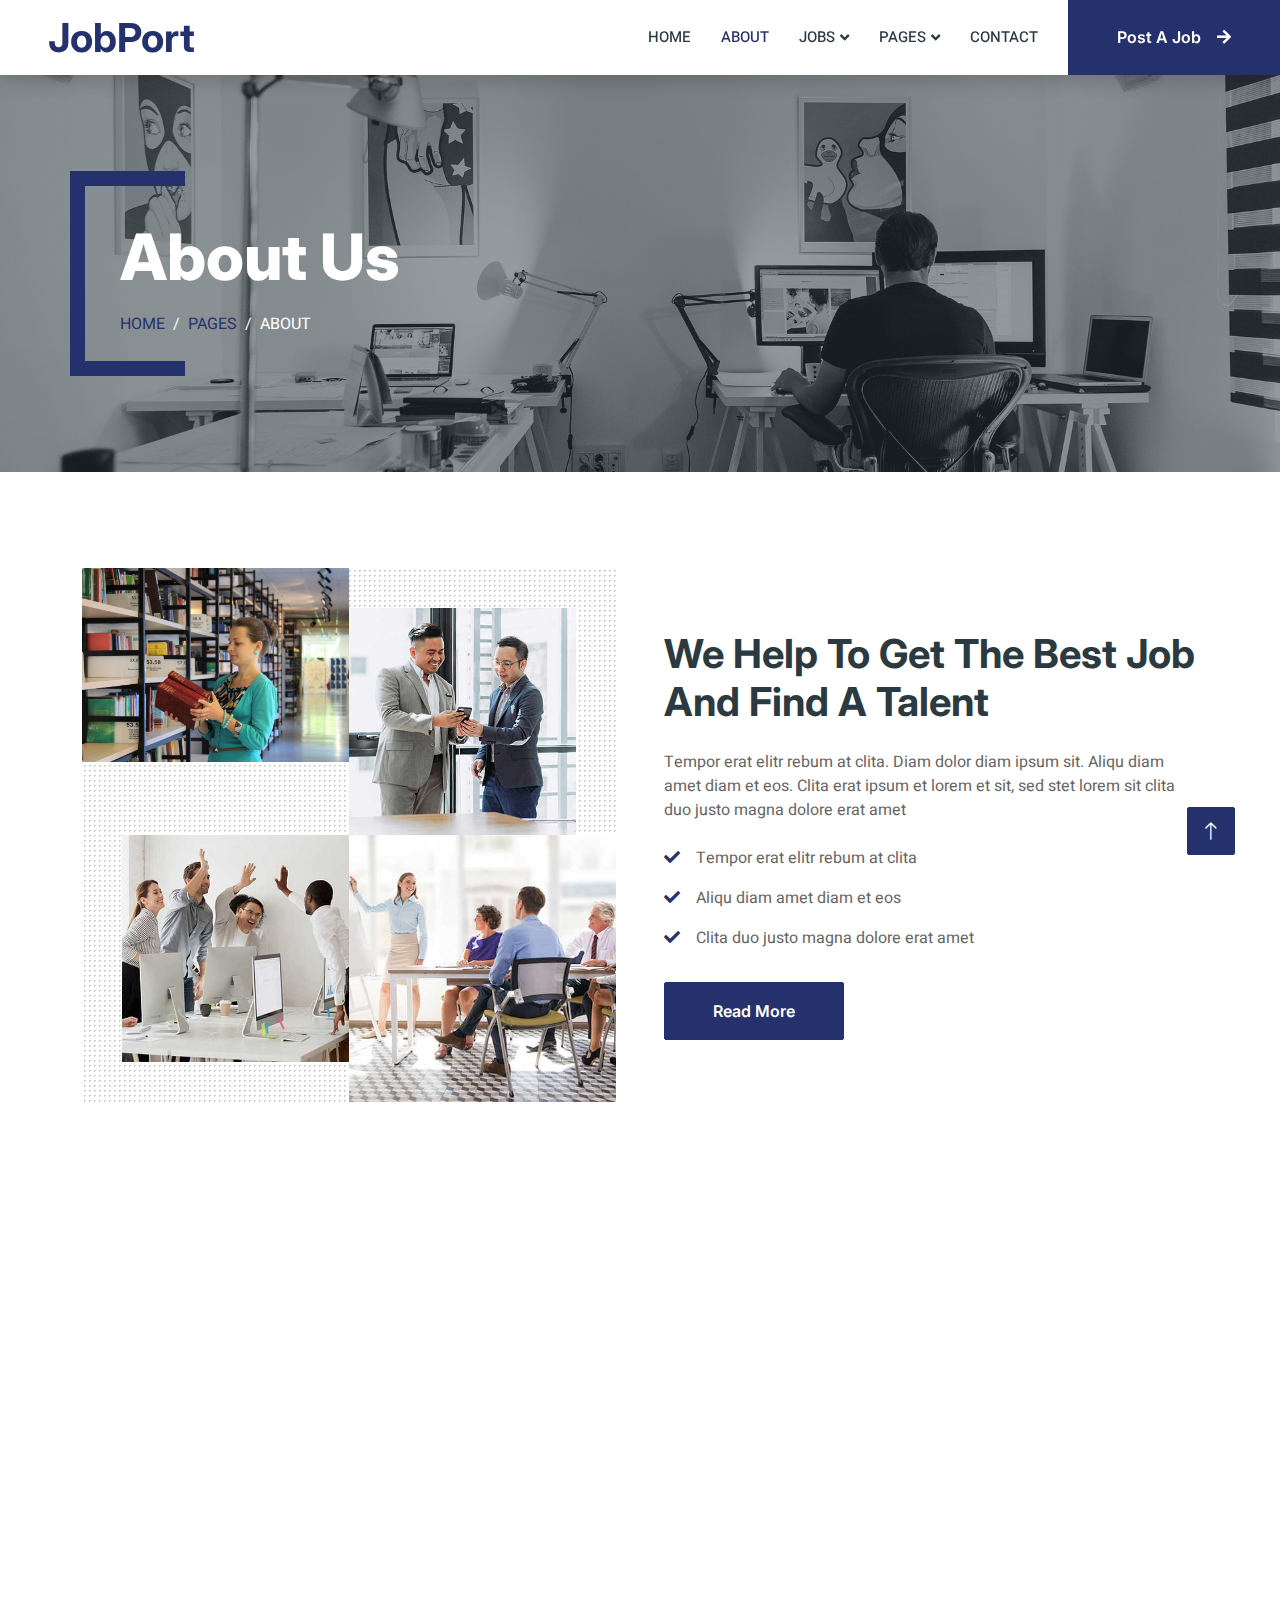
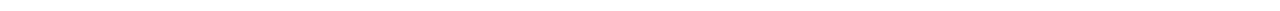
<file: about.html>
<!DOCTYPE html>
<html lang="en">

<head>
    <meta charset="utf-8">
    <title>About-JobPort</title>
    <meta content="width=device-width, initial-scale=1.0" name="viewport">
    <meta content="" name="keywords">
    <meta content="" name="description">

    <!-- Favicon -->
    <link href="img/favicon.ico" rel="icon">

    <!-- Google Web Fonts -->
    <link rel="preconnect" href="https://fonts.googleapis.com">
    <link rel="preconnect" href="https://fonts.gstatic.com" crossorigin>
    <link href="https://fonts.googleapis.com/css2?family=Heebo:wght@400;500;600&family=Inter:wght@700;800&display=swap" rel="stylesheet">
    
    <!-- Icon Font Stylesheet -->
    <link href="https://cdnjs.cloudflare.com/ajax/libs/font-awesome/5.10.0/css/all.min.css" rel="stylesheet">
    <link href="https://cdn.jsdelivr.net/npm/bootstrap-icons@1.4.1/font/bootstrap-icons.css" rel="stylesheet">

    <!-- Libraries Stylesheet -->
    <link href="lib/animate/animate.min.css" rel="stylesheet">
    <link href="lib/owlcarousel/assets/owl.carousel.min.css" rel="stylesheet">

    <!-- Customized Bootstrap Stylesheet -->
    <link href="css/bootstrap.min.css" rel="stylesheet">

    <!-- Template Stylesheet -->
    <link href="css/style.css" rel="stylesheet">
</head>

<body>
    <div class="container-xxl bg-white p-0">
        <!-- Spinner Start -->
        <div id="spinner" class="show bg-white position-fixed translate-middle w-100 vh-100 top-50 start-50 d-flex align-items-center justify-content-center">
            <div class="spinner-border text-primary" style="width: 3rem; height: 3rem;" role="status">
                <span class="sr-only">Loading...</span>
            </div>
        </div>
        <!-- Spinner End -->


        <!-- Navbar Start -->
        <nav class="navbar navbar-expand-lg bg-white navbar-light shadow sticky-top p-0">
            <a href="index.html" class="navbar-brand d-flex align-items-center text-center py-0 px-4 px-lg-5">
                <h1 class="m-0 text-primary">JobPort</h1>
            </a>
            <button type="button" class="navbar-toggler me-4" data-bs-toggle="collapse" data-bs-target="#navbarCollapse">
                <span class="navbar-toggler-icon"></span>
            </button>
            <div class="collapse navbar-collapse" id="navbarCollapse">
                <div class="navbar-nav ms-auto p-4 p-lg-0">
                    <a href="index.html" class="nav-item nav-link">Home</a>
                    <a href="about.html" class="nav-item nav-link active">About</a>
                    <div class="nav-item dropdown">
                        <a href="#" class="nav-link dropdown-toggle" data-bs-toggle="dropdown">Jobs</a>
                        <div class="dropdown-menu rounded-0 m-0">
                            <a href="job-list.html" class="dropdown-item">Job List</a>
                            <a href="job-detail.html" class="dropdown-item">Job Detail</a>
                        </div>
                    </div>
                    <div class="nav-item dropdown">
                        <a href="#" class="nav-link dropdown-toggle" data-bs-toggle="dropdown">Pages</a>
                        <div class="dropdown-menu rounded-0 m-0">
                            <a href="category.html" class="dropdown-item">Job Category</a>
                            <a href="testimonial.html" class="dropdown-item">Testimonial</a>
                            <a href="404.html" class="dropdown-item">404</a>
                        </div>
                    </div>
                    <a href="contact.html" class="nav-item nav-link">Contact</a>
                </div>
                <a href="" class="btn btn-primary rounded-0 py-4 px-lg-5 d-none d-lg-block">Post A Job<i class="fa fa-arrow-right ms-3"></i></a>
            </div>
        </nav>
        <!-- Navbar End -->


        <!-- Header End -->
        <div class="container-xxl py-5 bg-dark page-header mb-5">
            <div class="container my-5 pt-5 pb-4">
                <h1 class="display-3 text-white mb-3 animated slideInDown">About Us</h1>
                <nav aria-label="breadcrumb">
                    <ol class="breadcrumb text-uppercase">
                        <li class="breadcrumb-item"><a href="#">Home</a></li>
                        <li class="breadcrumb-item"><a href="#">Pages</a></li>
                        <li class="breadcrumb-item text-white active" aria-current="page">About</li>
                    </ol>
                </nav>
            </div>
        </div>
        <!-- Header End -->


        <!-- About Start -->
        <div class="container-xxl py-5">
            <div class="container">
                <div class="row g-5 align-items-center">
                    <div class="col-lg-6 wow fadeIn" data-wow-delay="0.1s">
                        <div class="row g-0 about-bg rounded overflow-hidden">
                            <div class="col-6 text-start">
                                <img class="img-fluid w-100" src="img/woman1.jpg">
                            </div>
                            <div class="col-6 text-start">
                                <img class="img-fluid" src="img/about-2.jpg" style="width: 85%; margin-top: 15%;">
                            </div>
                            <div class="col-6 text-end">
                                <img class="img-fluid" src="img/about-3.jpg" style="width: 85%;">
                            </div>
                            <div class="col-6 text-end">
                                <img class="img-fluid w-100" src="img/about-4.jpg">
                            </div>
                        </div>
                    </div>
                    <div class="col-lg-6 wow fadeIn" data-wow-delay="0.5s">
                        <h1 class="mb-4">We Help To Get The Best Job And Find A Talent</h1>
                        <p class="mb-4">Tempor erat elitr rebum at clita. Diam dolor diam ipsum sit. Aliqu diam amet diam et eos. Clita erat ipsum et lorem et sit, sed stet lorem sit clita duo justo magna dolore erat amet</p>
                        <p><i class="fa fa-check text-primary me-3"></i>Tempor erat elitr rebum at clita</p>
                        <p><i class="fa fa-check text-primary me-3"></i>Aliqu diam amet diam et eos</p>
                        <p><i class="fa fa-check text-primary me-3"></i>Clita duo justo magna dolore erat amet</p>
                        <a class="btn btn-primary py-3 px-5 mt-3" href="">Read More</a>
                    </div>
                </div>
            </div>
        </div>
        <!-- About End -->


        <!-- Footer Start -->
        <div class="container-fluid bg-dark text-white-50 footer pt-5 mt-5 wow fadeIn" data-wow-delay="0.1s">
            <div class="container py-5">
                <div class="row g-5">
                    <div class="col-lg-3 col-md-6">
                        <h5 class="text-white mb-4">Company</h5>
                        <a class="btn btn-link text-white-50" href="">About Us</a>
                        <a class="btn btn-link text-white-50" href="">Contact Us</a>
                        <a class="btn btn-link text-white-50" href="">Our Services</a>
                        <a class="btn btn-link text-white-50" href="">Privacy Policy</a>
                        <a class="btn btn-link text-white-50" href="">Terms & Condition</a>
                    </div>
                    <div class="col-lg-3 col-md-6">
                        <h5 class="text-white mb-4">Quick Links</h5>
                        <a class="btn btn-link text-white-50" href="">About Us</a>
                        <a class="btn btn-link text-white-50" href="">Contact Us</a>
                        <a class="btn btn-link text-white-50" href="">Our Services</a>
                        <a class="btn btn-link text-white-50" href="">Privacy Policy</a>
                        <a class="btn btn-link text-white-50" href="">Terms & Condition</a>
                    </div>
                    <div class="col-lg-3 col-md-6">
                        <h5 class="text-white mb-4">Contact</h5>
                        <p class="mb-2"><i class="fa fa-map-marker-alt me-3"></i>Location, City, Country</p>
                        <p class="mb-2"><i class="fa fa-phone-alt me-3"></i>+012 345 67890</p>
                        <p class="mb-2"><i class="fa fa-envelope me-3"></i>info@example.com</p>
                        <div class="d-flex pt-2">
                            <a class="btn btn-outline-light btn-social" href=""><i class="fab fa-twitter"></i></a>
                            <a class="btn btn-outline-light btn-social" href=""><i class="fab fa-facebook-f"></i></a>
                            <a class="btn btn-outline-light btn-social" href=""><i class="fab fa-youtube"></i></a>
                            <a class="btn btn-outline-light btn-social" href=""><i class="fab fa-linkedin-in"></i></a>
                        </div>
                    </div>
                    <div class="col-lg-3 col-md-6">
                        <h5 class="text-white mb-4">Newsletter</h5>
                        <p>Dolor amet sit justo amet elitr clita ipsum elitr est.</p>
                        <div class="position-relative mx-auto" style="max-width: 400px;">
                            <input class="form-control bg-transparent w-100 py-3 ps-4 pe-5" type="text" placeholder="Your email">
                            <button type="button" class="btn btn-primary py-2 position-absolute top-0 end-0 mt-2 me-2">SignUp</button>
                        </div>
                    </div>
                </div>
            </div>
            <div class="container">
                <div class="copyright">
                    <div class="row">
                        <div class="col-md-6 text-center text-md-start mb-3 mb-md-0">
                            &copy; <a class="border-bottom" href="https://problemssolvr.github.io">Problemssolvr</a>, All Right Reserved. 
							
							
							Designed By <a class="border-bottom" href="https://problemssolvr.github.io">Problemssolvr</a>
                        </div>
                        <div class="col-md-6 text-center text-md-end">
                            <div class="footer-menu">
                                <a href="">Home</a>
                                <a href="">Cookies</a>
                                <a href="">Help</a>
                                <a href="">FQAs</a>
                            </div>
                        </div>
                    </div>
                </div>
            </div>
        </div>
        <!-- Footer End -->


        <!-- Back to Top -->
        <a href="#" class="btn btn-lg btn-primary btn-lg-square back-to-top"><i class="bi bi-arrow-up"></i></a>
    </div>

    <!-- JavaScript Libraries -->
    <script src="https://code.jquery.com/jquery-3.4.1.min.js"></script>
    <script src="https://cdn.jsdelivr.net/npm/bootstrap@5.0.0/dist/js/bootstrap.bundle.min.js"></script>
    <script src="lib/wow/wow.min.js"></script>
    <script src="lib/easing/easing.min.js"></script>
    <script src="lib/waypoints/waypoints.min.js"></script>
    <script src="lib/owlcarousel/owl.carousel.min.js"></script>

    <!-- Template Javascript -->
    <script src="js/main.js"></script>
</body>

</html>
</file>
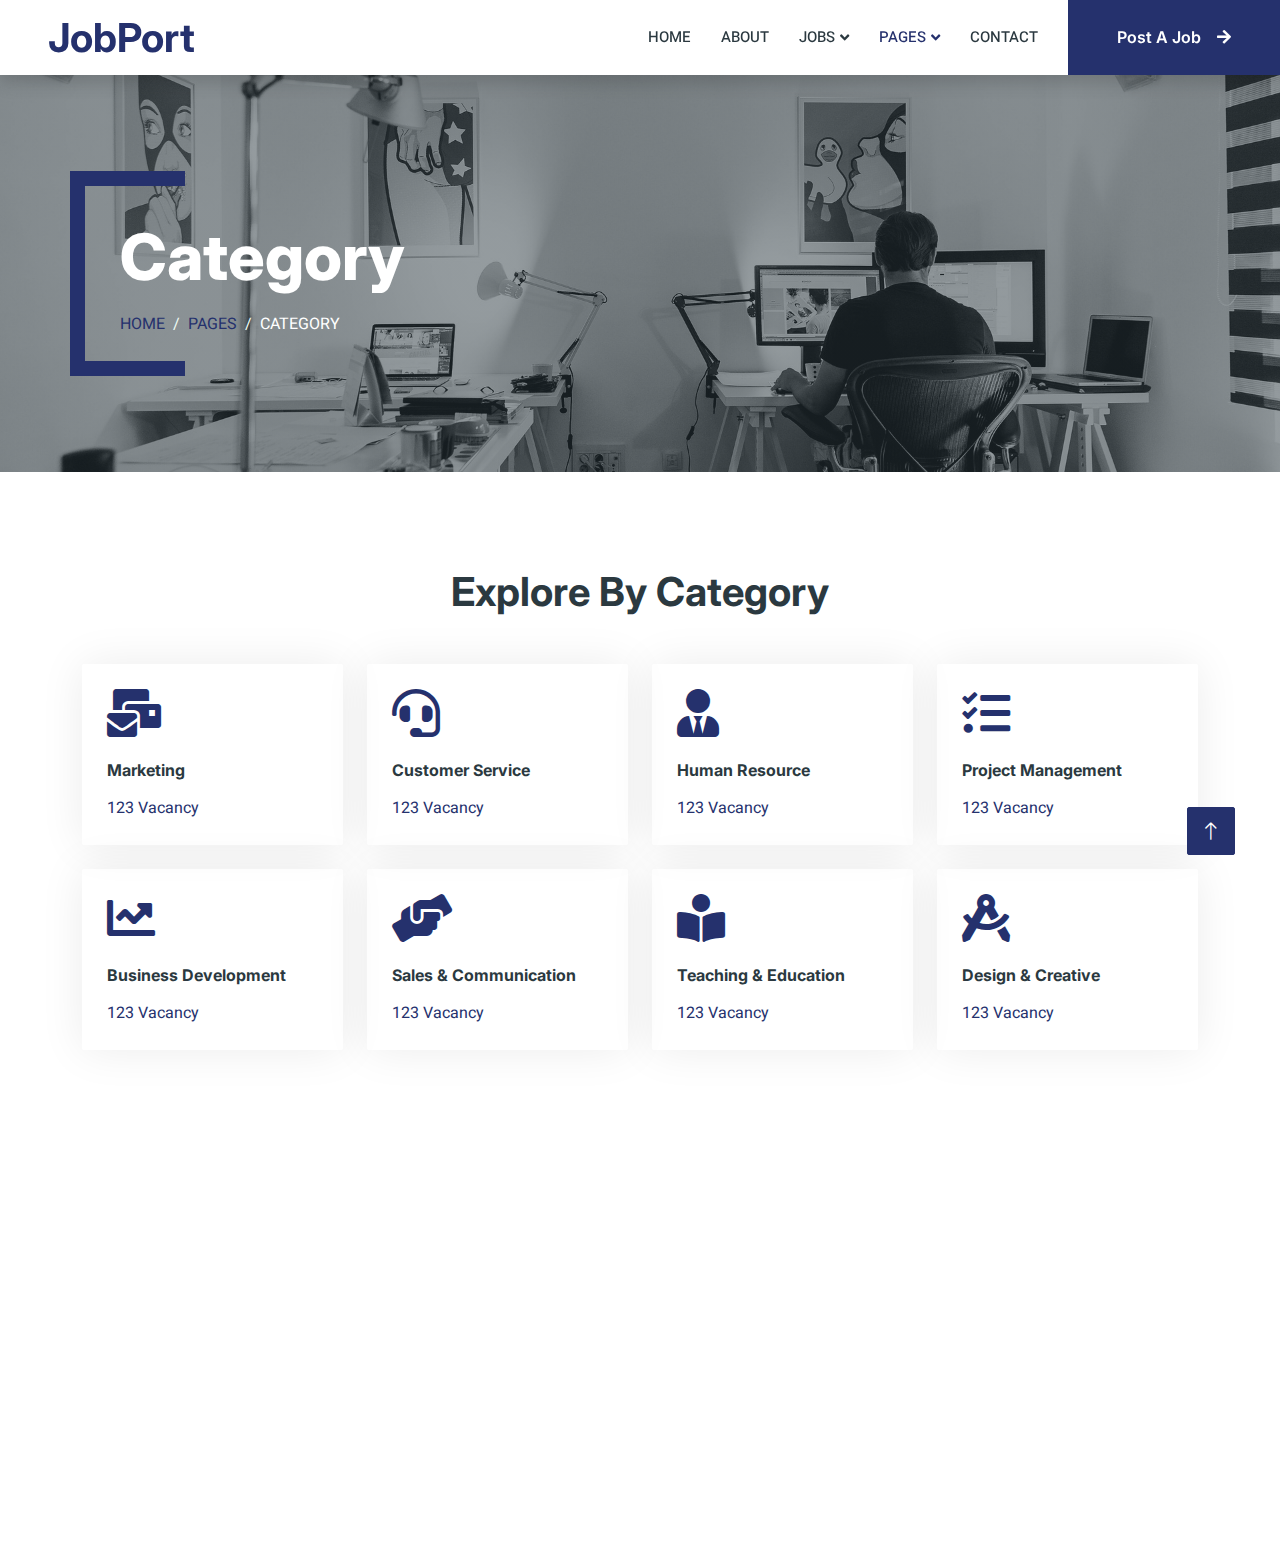
<file: category.html>
<!DOCTYPE html>
<html lang="en">

<head>
    <meta charset="utf-8">
    <title>JobPort</title>
    <meta content="width=device-width, initial-scale=1.0" name="viewport">
    <meta content="" name="keywords">
    <meta content="" name="description">

    <!-- Favicon -->
    <link href="img/favicon.ico" rel="icon">

    <!-- Google Web Fonts -->
    <link rel="preconnect" href="https://fonts.googleapis.com">
    <link rel="preconnect" href="https://fonts.gstatic.com" crossorigin>
    <link href="https://fonts.googleapis.com/css2?family=Heebo:wght@400;500;600&family=Inter:wght@700;800&display=swap" rel="stylesheet">
    
    <!-- Icon Font Stylesheet -->
    <link href="https://cdnjs.cloudflare.com/ajax/libs/font-awesome/5.10.0/css/all.min.css" rel="stylesheet">
    <link href="https://cdn.jsdelivr.net/npm/bootstrap-icons@1.4.1/font/bootstrap-icons.css" rel="stylesheet">

    <!-- Libraries Stylesheet -->
    <link href="lib/animate/animate.min.css" rel="stylesheet">
    <link href="lib/owlcarousel/assets/owl.carousel.min.css" rel="stylesheet">

    <!-- Customized Bootstrap Stylesheet -->
    <link href="css/bootstrap.min.css" rel="stylesheet">

    <!-- Template Stylesheet -->
    <link href="css/style.css" rel="stylesheet">
</head>

<body>
    <div class="container-xxl bg-white p-0">
        <!-- Spinner Start -->
        <div id="spinner" class="show bg-white position-fixed translate-middle w-100 vh-100 top-50 start-50 d-flex align-items-center justify-content-center">
            <div class="spinner-border text-primary" style="width: 3rem; height: 3rem;" role="status">
                <span class="sr-only">Loading...</span>
            </div>
        </div>
        <!-- Spinner End -->


        <!-- Navbar Start -->
        <nav class="navbar navbar-expand-lg bg-white navbar-light shadow sticky-top p-0">
            <a href="index.html" class="navbar-brand d-flex align-items-center text-center py-0 px-4 px-lg-5">
                <h1 class="m-0 text-primary">JobPort</h1>
            </a>
            <button type="button" class="navbar-toggler me-4" data-bs-toggle="collapse" data-bs-target="#navbarCollapse">
                <span class="navbar-toggler-icon"></span>
            </button>
            <div class="collapse navbar-collapse" id="navbarCollapse">
                <div class="navbar-nav ms-auto p-4 p-lg-0">
                    <a href="index.html" class="nav-item nav-link">Home</a>
                    <a href="about.html" class="nav-item nav-link">About</a>
                    <div class="nav-item dropdown">
                        <a href="#" class="nav-link dropdown-toggle" data-bs-toggle="dropdown">Jobs</a>
                        <div class="dropdown-menu rounded-0 m-0">
                            <a href="job-list.html" class="dropdown-item">Job List</a>
                            <a href="job-detail.html" class="dropdown-item">Job Detail</a>
                        </div>
                    </div>
                    <div class="nav-item dropdown">
                        <a href="#" class="nav-link dropdown-toggle active" data-bs-toggle="dropdown">Pages</a>
                        <div class="dropdown-menu rounded-0 m-0">
                            <a href="category.html" class="dropdown-item active">Job Category</a>
                            <a href="testimonial.html" class="dropdown-item">Testimonial</a>
                            <a href="404.html" class="dropdown-item">404</a>
                        </div>
                    </div>
                    <a href="contact.html" class="nav-item nav-link">Contact</a>
                </div>
                <a href="" class="btn btn-primary rounded-0 py-4 px-lg-5 d-none d-lg-block">Post A Job<i class="fa fa-arrow-right ms-3"></i></a>
            </div>
        </nav>
        <!-- Navbar End -->


        <!-- Header End -->
        <div class="container-xxl py-5 bg-dark page-header mb-5">
            <div class="container my-5 pt-5 pb-4">
                <h1 class="display-3 text-white mb-3 animated slideInDown">Category</h1>
                <nav aria-label="breadcrumb">
                    <ol class="breadcrumb text-uppercase">
                        <li class="breadcrumb-item"><a href="#">Home</a></li>
                        <li class="breadcrumb-item"><a href="#">Pages</a></li>
                        <li class="breadcrumb-item text-white active" aria-current="page">Category</li>
                    </ol>
                </nav>
            </div>
        </div>
        <!-- Header End -->


        <!-- Category Start -->
        <div class="container-xxl py-5">
            <div class="container">
                <h1 class="text-center mb-5 wow fadeInUp" data-wow-delay="0.1s">Explore By Category</h1>
                <div class="row g-4">
                    <div class="col-lg-3 col-sm-6 wow fadeInUp" data-wow-delay="0.1s">
                        <a class="cat-item rounded p-4" href="">
                            <i class="fa fa-3x fa-mail-bulk text-primary mb-4"></i>
                            <h6 class="mb-3">Marketing</h6>
                            <p class="mb-0">123 Vacancy</p>
                        </a>
                    </div>
                    <div class="col-lg-3 col-sm-6 wow fadeInUp" data-wow-delay="0.3s">
                        <a class="cat-item rounded p-4" href="">
                            <i class="fa fa-3x fa-headset text-primary mb-4"></i>
                            <h6 class="mb-3">Customer Service</h6>
                            <p class="mb-0">123 Vacancy</p>
                        </a>
                    </div>
                    <div class="col-lg-3 col-sm-6 wow fadeInUp" data-wow-delay="0.5s">
                        <a class="cat-item rounded p-4" href="">
                            <i class="fa fa-3x fa-user-tie text-primary mb-4"></i>
                            <h6 class="mb-3">Human Resource</h6>
                            <p class="mb-0">123 Vacancy</p>
                        </a>
                    </div>
                    <div class="col-lg-3 col-sm-6 wow fadeInUp" data-wow-delay="0.7s">
                        <a class="cat-item rounded p-4" href="">
                            <i class="fa fa-3x fa-tasks text-primary mb-4"></i>
                            <h6 class="mb-3">Project Management</h6>
                            <p class="mb-0">123 Vacancy</p>
                        </a>
                    </div>
                    <div class="col-lg-3 col-sm-6 wow fadeInUp" data-wow-delay="0.1s">
                        <a class="cat-item rounded p-4" href="">
                            <i class="fa fa-3x fa-chart-line text-primary mb-4"></i>
                            <h6 class="mb-3">Business Development</h6>
                            <p class="mb-0">123 Vacancy</p>
                        </a>
                    </div>
                    <div class="col-lg-3 col-sm-6 wow fadeInUp" data-wow-delay="0.3s">
                        <a class="cat-item rounded p-4" href="">
                            <i class="fa fa-3x fa-hands-helping text-primary mb-4"></i>
                            <h6 class="mb-3">Sales & Communication</h6>
                            <p class="mb-0">123 Vacancy</p>
                        </a>
                    </div>
                    <div class="col-lg-3 col-sm-6 wow fadeInUp" data-wow-delay="0.5s">
                        <a class="cat-item rounded p-4" href="">
                            <i class="fa fa-3x fa-book-reader text-primary mb-4"></i>
                            <h6 class="mb-3">Teaching & Education</h6>
                            <p class="mb-0">123 Vacancy</p>
                        </a>
                    </div>
                    <div class="col-lg-3 col-sm-6 wow fadeInUp" data-wow-delay="0.7s">
                        <a class="cat-item rounded p-4" href="">
                            <i class="fa fa-3x fa-drafting-compass text-primary mb-4"></i>
                            <h6 class="mb-3">Design & Creative</h6>
                            <p class="mb-0">123 Vacancy</p>
                        </a>
                    </div>
                </div>
            </div>
        </div>
        <!-- Category End -->


        <!-- Footer Start -->
        <div class="container-fluid bg-dark text-white-50 footer pt-5 mt-5 wow fadeIn" data-wow-delay="0.1s">
            <div class="container py-5">
                <div class="row g-5">
                    <div class="col-lg-3 col-md-6">
                        <h5 class="text-white mb-4">Company</h5>
                        <a class="btn btn-link text-white-50" href="">About Us</a>
                        <a class="btn btn-link text-white-50" href="">Contact Us</a>
                        <a class="btn btn-link text-white-50" href="">Our Services</a>
                        <a class="btn btn-link text-white-50" href="">Privacy Policy</a>
                        <a class="btn btn-link text-white-50" href="">Terms & Condition</a>
                    </div>
                    <div class="col-lg-3 col-md-6">
                        <h5 class="text-white mb-4">Quick Links</h5>
                        <a class="btn btn-link text-white-50" href="">About Us</a>
                        <a class="btn btn-link text-white-50" href="">Contact Us</a>
                        <a class="btn btn-link text-white-50" href="">Our Services</a>
                        <a class="btn btn-link text-white-50" href="">Privacy Policy</a>
                        <a class="btn btn-link text-white-50" href="">Terms & Condition</a>
                    </div>
                    <div class="col-lg-3 col-md-6">
                        <h5 class="text-white mb-4">Contact</h5>
                        <p class="mb-2"><i class="fa fa-map-marker-alt me-3"></i>Location, City, Country</p>
                        <p class="mb-2"><i class="fa fa-phone-alt me-3"></i>+012 345 67890</p>
                        <p class="mb-2"><i class="fa fa-envelope me-3"></i>info@example.com</p>
                        <div class="d-flex pt-2">
                            <a class="btn btn-outline-light btn-social" href=""><i class="fab fa-twitter"></i></a>
                            <a class="btn btn-outline-light btn-social" href=""><i class="fab fa-facebook-f"></i></a>
                            <a class="btn btn-outline-light btn-social" href=""><i class="fab fa-youtube"></i></a>
                            <a class="btn btn-outline-light btn-social" href=""><i class="fab fa-linkedin-in"></i></a>
                        </div>
                    </div>
                    <div class="col-lg-3 col-md-6">
                        <h5 class="text-white mb-4">Newsletter</h5>
                        <p>Dolor amet sit justo amet elitr clita ipsum elitr est.</p>
                        <div class="position-relative mx-auto" style="max-width: 400px;">
                            <input class="form-control bg-transparent w-100 py-3 ps-4 pe-5" type="text" placeholder="Your email">
                            <button type="button" class="btn btn-primary py-2 position-absolute top-0 end-0 mt-2 me-2">SignUp</button>
                        </div>
                    </div>
                </div>
            </div>
            <div class="container">
                <div class="copyright">
                    <div class="row">
                        <div class="col-md-6 text-center text-md-start mb-3 mb-md-0">
                            &copy; <a class="border-bottom" href="https://problemssolvr.github.io">Problemssolvr</a>, All Right Reserved. 
							
							
							Designed By <a class="border-bottom" href="https://problemssolvr.github.io">Problemssolvr</a>
                        </div>
                        <div class="col-md-6 text-center text-md-end">
                            <div class="footer-menu">
                                <a href="">Home</a>
                                <a href="">Cookies</a>
                                <a href="">Help</a>
                                <a href="">FQAs</a>
                            </div>
                        </div>
                    </div>
                </div>
            </div>
        </div>
        <!-- Footer End -->


        <!-- Back to Top -->
        <a href="#" class="btn btn-lg btn-primary btn-lg-square back-to-top"><i class="bi bi-arrow-up"></i></a>
    </div>

    <!-- JavaScript Libraries -->
    <script src="https://code.jquery.com/jquery-3.4.1.min.js"></script>
    <script src="https://cdn.jsdelivr.net/npm/bootstrap@5.0.0/dist/js/bootstrap.bundle.min.js"></script>
    <script src="lib/wow/wow.min.js"></script>
    <script src="lib/easing/easing.min.js"></script>
    <script src="lib/waypoints/waypoints.min.js"></script>
    <script src="lib/owlcarousel/owl.carousel.min.js"></script>

    <!-- Template Javascript -->
    <script src="js/main.js"></script>
</body>

</html>
</file>
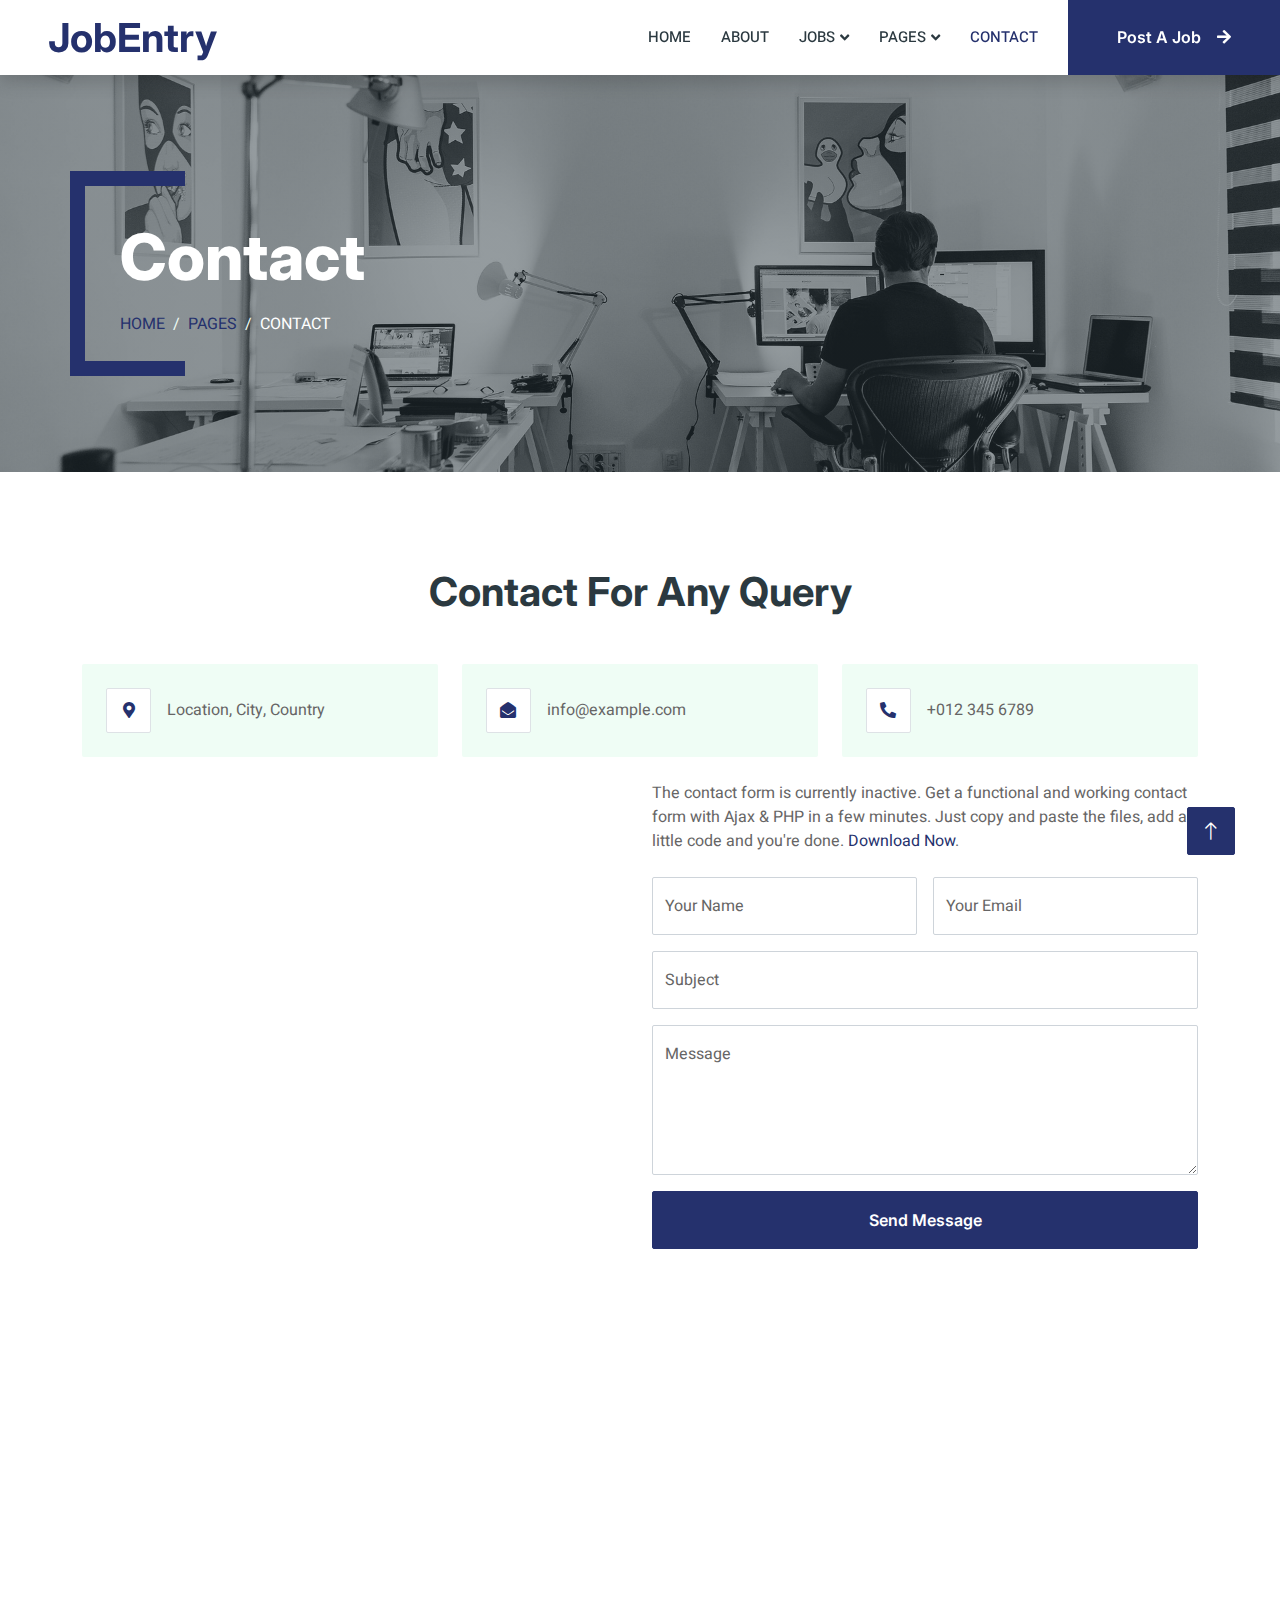
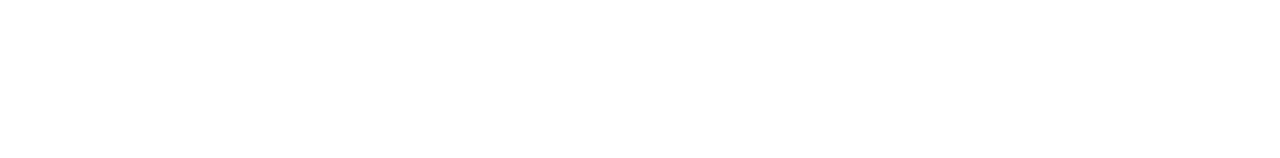
<file: contact.html>
<!DOCTYPE html>
<html lang="en">

<head>
    <meta charset="utf-8">
    <title>JobEntry - Job Portal Website Template</title>
    <meta content="width=device-width, initial-scale=1.0" name="viewport">
    <meta content="" name="keywords">
    <meta content="" name="description">

    <!-- Favicon -->
    <link href="img/favicon.ico" rel="icon">

    <!-- Google Web Fonts -->
    <link rel="preconnect" href="https://fonts.googleapis.com">
    <link rel="preconnect" href="https://fonts.gstatic.com" crossorigin>
    <link href="https://fonts.googleapis.com/css2?family=Heebo:wght@400;500;600&family=Inter:wght@700;800&display=swap" rel="stylesheet">
    
    <!-- Icon Font Stylesheet -->
    <link href="https://cdnjs.cloudflare.com/ajax/libs/font-awesome/5.10.0/css/all.min.css" rel="stylesheet">
    <link href="https://cdn.jsdelivr.net/npm/bootstrap-icons@1.4.1/font/bootstrap-icons.css" rel="stylesheet">

    <!-- Libraries Stylesheet -->
    <link href="lib/animate/animate.min.css" rel="stylesheet">
    <link href="lib/owlcarousel/assets/owl.carousel.min.css" rel="stylesheet">

    <!-- Customized Bootstrap Stylesheet -->
    <link href="css/bootstrap.min.css" rel="stylesheet">

    <!-- Template Stylesheet -->
    <link href="css/style.css" rel="stylesheet">
</head>

<body>
    <div class="container-xxl bg-white p-0">
        <!-- Spinner Start -->
        <div id="spinner" class="show bg-white position-fixed translate-middle w-100 vh-100 top-50 start-50 d-flex align-items-center justify-content-center">
            <div class="spinner-border text-primary" style="width: 3rem; height: 3rem;" role="status">
                <span class="sr-only">Loading...</span>
            </div>
        </div>
        <!-- Spinner End -->


        <!-- Navbar Start -->
        <nav class="navbar navbar-expand-lg bg-white navbar-light shadow sticky-top p-0">
            <a href="index.html" class="navbar-brand d-flex align-items-center text-center py-0 px-4 px-lg-5">
                <h1 class="m-0 text-primary">JobEntry</h1>
            </a>
            <button type="button" class="navbar-toggler me-4" data-bs-toggle="collapse" data-bs-target="#navbarCollapse">
                <span class="navbar-toggler-icon"></span>
            </button>
            <div class="collapse navbar-collapse" id="navbarCollapse">
                <div class="navbar-nav ms-auto p-4 p-lg-0">
                    <a href="index.html" class="nav-item nav-link">Home</a>
                    <a href="about.html" class="nav-item nav-link">About</a>
                    <div class="nav-item dropdown">
                        <a href="#" class="nav-link dropdown-toggle" data-bs-toggle="dropdown">Jobs</a>
                        <div class="dropdown-menu rounded-0 m-0">
                            <a href="job-list.html" class="dropdown-item">Job List</a>
                            <a href="job-detail.html" class="dropdown-item">Job Detail</a>
                        </div>
                    </div>
                    <div class="nav-item dropdown">
                        <a href="#" class="nav-link dropdown-toggle" data-bs-toggle="dropdown">Pages</a>
                        <div class="dropdown-menu rounded-0 m-0">
                            <a href="category.html" class="dropdown-item">Job Category</a>
                            <a href="testimonial.html" class="dropdown-item">Testimonial</a>
                            <a href="404.html" class="dropdown-item">404</a>
                        </div>
                    </div>
                    <a href="contact.html" class="nav-item nav-link active">Contact</a>
                </div>
                <a href="" class="btn btn-primary rounded-0 py-4 px-lg-5 d-none d-lg-block">Post A Job<i class="fa fa-arrow-right ms-3"></i></a>
            </div>
        </nav>
        <!-- Navbar End -->


        <!-- Header End -->
        <div class="container-xxl py-5 bg-dark page-header mb-5">
            <div class="container my-5 pt-5 pb-4">
                <h1 class="display-3 text-white mb-3 animated slideInDown">Contact</h1>
                <nav aria-label="breadcrumb">
                    <ol class="breadcrumb text-uppercase">
                        <li class="breadcrumb-item"><a href="#">Home</a></li>
                        <li class="breadcrumb-item"><a href="#">Pages</a></li>
                        <li class="breadcrumb-item text-white active" aria-current="page">Contact</li>
                    </ol>
                </nav>
            </div>
        </div>
        <!-- Header End -->


        <!-- Contact Start -->
        <div class="container-xxl py-5">
            <div class="container">
                <h1 class="text-center mb-5 wow fadeInUp" data-wow-delay="0.1s">Contact For Any Query</h1>
                <div class="row g-4">
                    <div class="col-12">
                        <div class="row gy-4">
                            <div class="col-md-4 wow fadeIn" data-wow-delay="0.1s">
                                <div class="d-flex align-items-center bg-light rounded p-4">
                                    <div class="bg-white border rounded d-flex flex-shrink-0 align-items-center justify-content-center me-3" style="width: 45px; height: 45px;">
                                        <i class="fa fa-map-marker-alt text-primary"></i>
                                    </div>
                                    <span>Location, City, Country</span>
                                </div>
                            </div>
                            <div class="col-md-4 wow fadeIn" data-wow-delay="0.3s">
                                <div class="d-flex align-items-center bg-light rounded p-4">
                                    <div class="bg-white border rounded d-flex flex-shrink-0 align-items-center justify-content-center me-3" style="width: 45px; height: 45px;">
                                        <i class="fa fa-envelope-open text-primary"></i>
                                    </div>
                                    <span>info@example.com</span>
                                </div>
                            </div>
                            <div class="col-md-4 wow fadeIn" data-wow-delay="0.5s">
                                <div class="d-flex align-items-center bg-light rounded p-4">
                                    <div class="bg-white border rounded d-flex flex-shrink-0 align-items-center justify-content-center me-3" style="width: 45px; height: 45px;">
                                        <i class="fa fa-phone-alt text-primary"></i>
                                    </div>
                                    <span>+012 345 6789</span>
                                </div>
                            </div>
                        </div>
                    </div>
                    <div class="col-md-6 wow fadeInUp" data-wow-delay="0.1s">
                        <iframe class="position-relative rounded w-100 h-100"
                            src="https://www.google.com/maps/embed?pb=!1m18!1m12!1m3!1d3001156.4288297426!2d-78.01371936852176!3d42.72876761954724!2m3!1f0!2f0!3f0!3m2!1i1024!2i768!4f13.1!3m3!1m2!1s0x4ccc4bf0f123a5a9%3A0xddcfc6c1de189567!2sNew%20York%2C%20USA!5e0!3m2!1sen!2sbd!4v1603794290143!5m2!1sen!2sbd"
                            frameborder="0" style="min-height: 400px; border:0;" allowfullscreen="" aria-hidden="false"
                            tabindex="0"></iframe>
                    </div>
                    <div class="col-md-6">
                        <div class="wow fadeInUp" data-wow-delay="0.5s">
                            <p class="mb-4">The contact form is currently inactive. Get a functional and working contact form with Ajax & PHP in a few minutes. Just copy and paste the files, add a little code and you're done. <a href="https://freewebsitecode.com/contact-form">Download Now</a>.</p>
                            <form>
                                <div class="row g-3">
                                    <div class="col-md-6">
                                        <div class="form-floating">
                                            <input type="text" class="form-control" id="name" placeholder="Your Name">
                                            <label for="name">Your Name</label>
                                        </div>
                                    </div>
                                    <div class="col-md-6">
                                        <div class="form-floating">
                                            <input type="email" class="form-control" id="email" placeholder="Your Email">
                                            <label for="email">Your Email</label>
                                        </div>
                                    </div>
                                    <div class="col-12">
                                        <div class="form-floating">
                                            <input type="text" class="form-control" id="subject" placeholder="Subject">
                                            <label for="subject">Subject</label>
                                        </div>
                                    </div>
                                    <div class="col-12">
                                        <div class="form-floating">
                                            <textarea class="form-control" placeholder="Leave a message here" id="message" style="height: 150px"></textarea>
                                            <label for="message">Message</label>
                                        </div>
                                    </div>
                                    <div class="col-12">
                                        <button class="btn btn-primary w-100 py-3" type="submit">Send Message</button>
                                    </div>
                                </div>
                            </form>
                        </div>
                    </div>
                </div>
            </div>
        </div>
        <!-- Contact End -->


        <!-- Footer Start -->
        <div class="container-fluid bg-dark text-white-50 footer pt-5 mt-5 wow fadeIn" data-wow-delay="0.1s">
            <div class="container py-5">
                <div class="row g-5">
                    <div class="col-lg-3 col-md-6">
                        <h5 class="text-white mb-4">Company</h5>
                        <a class="btn btn-link text-white-50" href="">About Us</a>
                        <a class="btn btn-link text-white-50" href="">Contact Us</a>
                        <a class="btn btn-link text-white-50" href="">Our Services</a>
                        <a class="btn btn-link text-white-50" href="">Privacy Policy</a>
                        <a class="btn btn-link text-white-50" href="">Terms & Condition</a>
                    </div>
                    <div class="col-lg-3 col-md-6">
                        <h5 class="text-white mb-4">Quick Links</h5>
                        <a class="btn btn-link text-white-50" href="">About Us</a>
                        <a class="btn btn-link text-white-50" href="">Contact Us</a>
                        <a class="btn btn-link text-white-50" href="">Our Services</a>
                        <a class="btn btn-link text-white-50" href="">Privacy Policy</a>
                        <a class="btn btn-link text-white-50" href="">Terms & Condition</a>
                    </div>
                    <div class="col-lg-3 col-md-6">
                        <h5 class="text-white mb-4">Contact</h5>
                        <p class="mb-2"><i class="fa fa-map-marker-alt me-3"></i>Location, City, Country</p>
                        <p class="mb-2"><i class="fa fa-phone-alt me-3"></i>+012 345 67890</p>
                        <p class="mb-2"><i class="fa fa-envelope me-3"></i>info@example.com</p>
                        <div class="d-flex pt-2">
                            <a class="btn btn-outline-light btn-social" href=""><i class="fab fa-twitter"></i></a>
                            <a class="btn btn-outline-light btn-social" href=""><i class="fab fa-facebook-f"></i></a>
                            <a class="btn btn-outline-light btn-social" href=""><i class="fab fa-youtube"></i></a>
                            <a class="btn btn-outline-light btn-social" href=""><i class="fab fa-linkedin-in"></i></a>
                        </div>
                    </div>
                    <div class="col-lg-3 col-md-6">
                        <h5 class="text-white mb-4">Newsletter</h5>
                        <p>Dolor amet sit justo amet elitr clita ipsum elitr est.</p>
                        <div class="position-relative mx-auto" style="max-width: 400px;">
                            <input class="form-control bg-transparent w-100 py-3 ps-4 pe-5" type="text" placeholder="Your email">
                            <button type="button" class="btn btn-primary py-2 position-absolute top-0 end-0 mt-2 me-2">SignUp</button>
                        </div>
                    </div>
                </div>
            </div>
            <div class="container">
                <div class="copyright">
                    <div class="row">
                        <div class="col-md-6 text-center text-md-start mb-3 mb-md-0">
                            &copy; <a class="border-bottom" href="https://freewebsitecode.com">Your Site Name</a>, All Right Reserved. 
							
							
							Designed By <a class="border-bottom" href="https://freewebsitecode.com">Free Website Code</a>
                        </div>
                        <div class="col-md-6 text-center text-md-end">
                            <div class="footer-menu">
                                <a href="">Home</a>
                                <a href="">Cookies</a>
                                <a href="">Help</a>
                                <a href="">FQAs</a>
                            </div>
                        </div>
                    </div>
                </div>
            </div>
        </div>
        <!-- Footer End -->


        <!-- Back to Top -->
        <a href="#" class="btn btn-lg btn-primary btn-lg-square back-to-top"><i class="bi bi-arrow-up"></i></a>
    </div>

    <!-- JavaScript Libraries -->
    <script src="https://code.jquery.com/jquery-3.4.1.min.js"></script>
    <script src="https://cdn.jsdelivr.net/npm/bootstrap@5.0.0/dist/js/bootstrap.bundle.min.js"></script>
    <script src="lib/wow/wow.min.js"></script>
    <script src="lib/easing/easing.min.js"></script>
    <script src="lib/waypoints/waypoints.min.js"></script>
    <script src="lib/owlcarousel/owl.carousel.min.js"></script>

    <!-- Template Javascript -->
    <script src="js/main.js"></script>
</body>

</html>
</file>
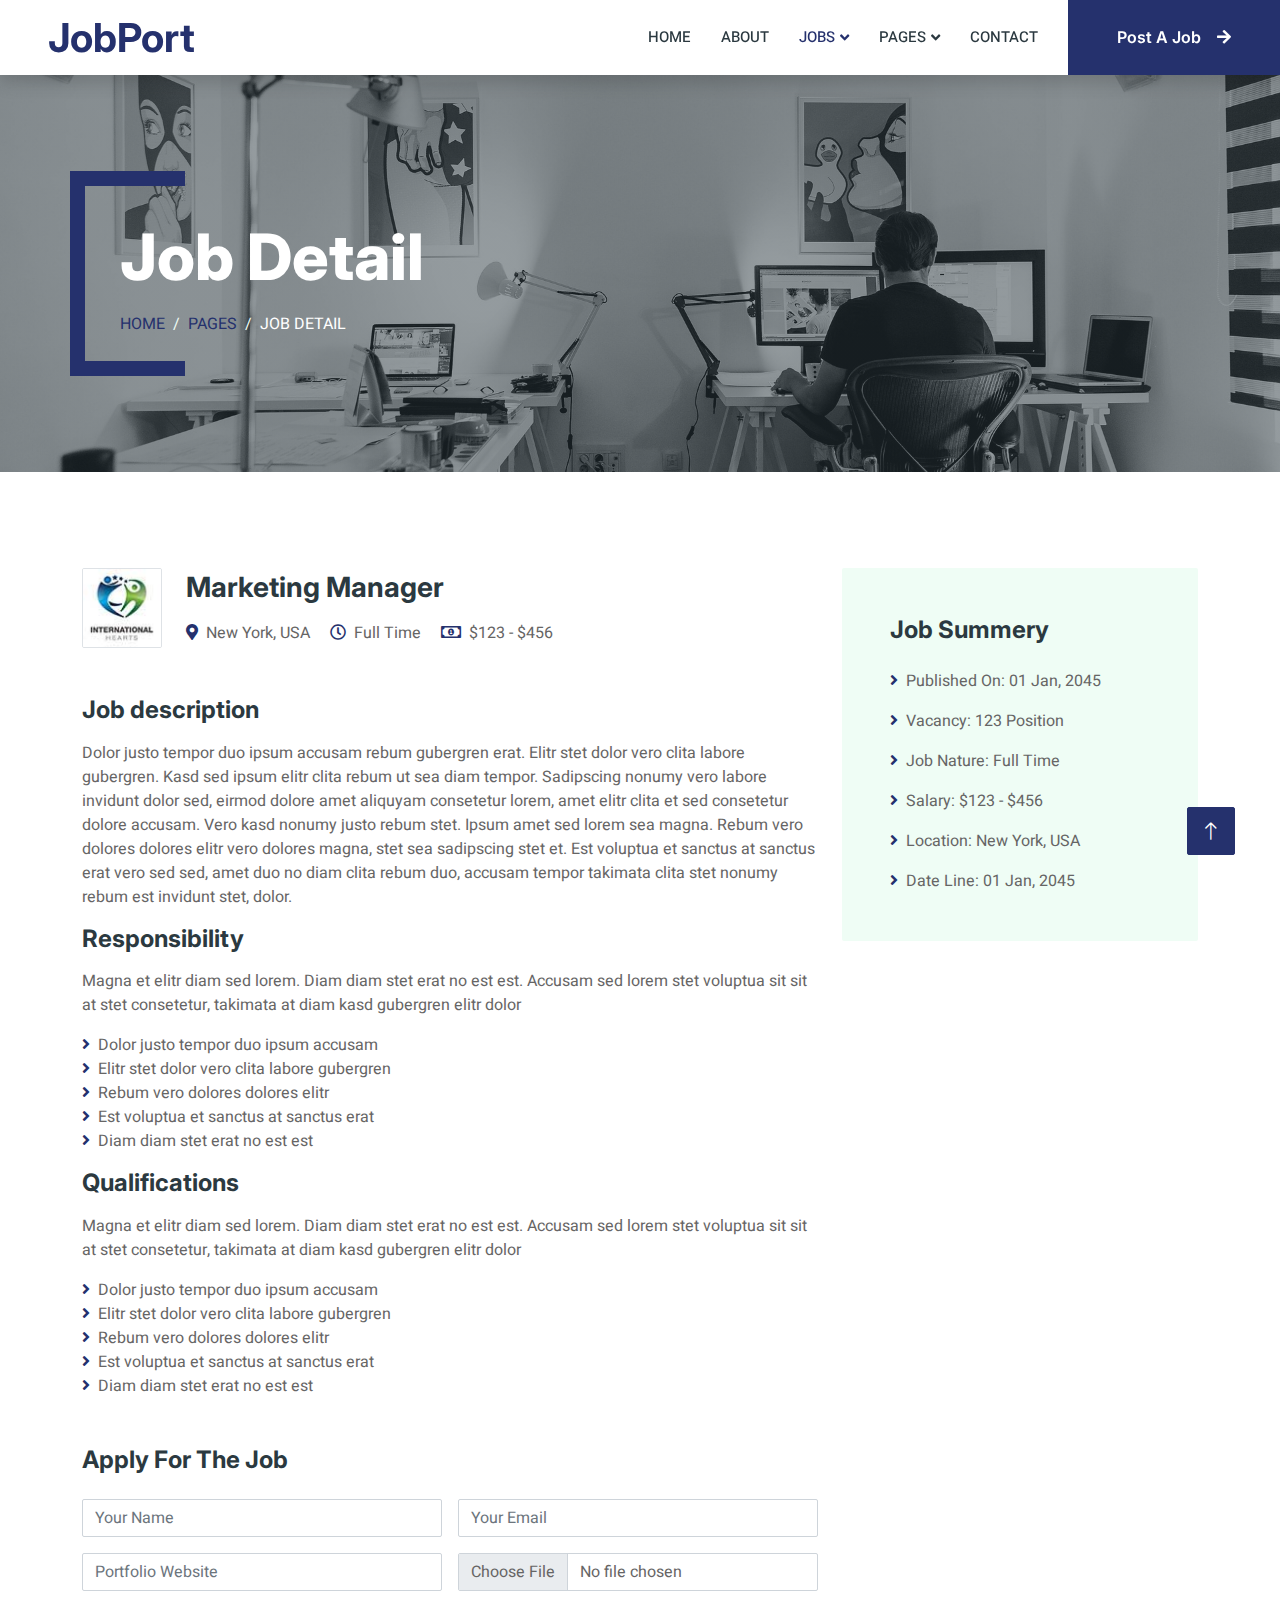
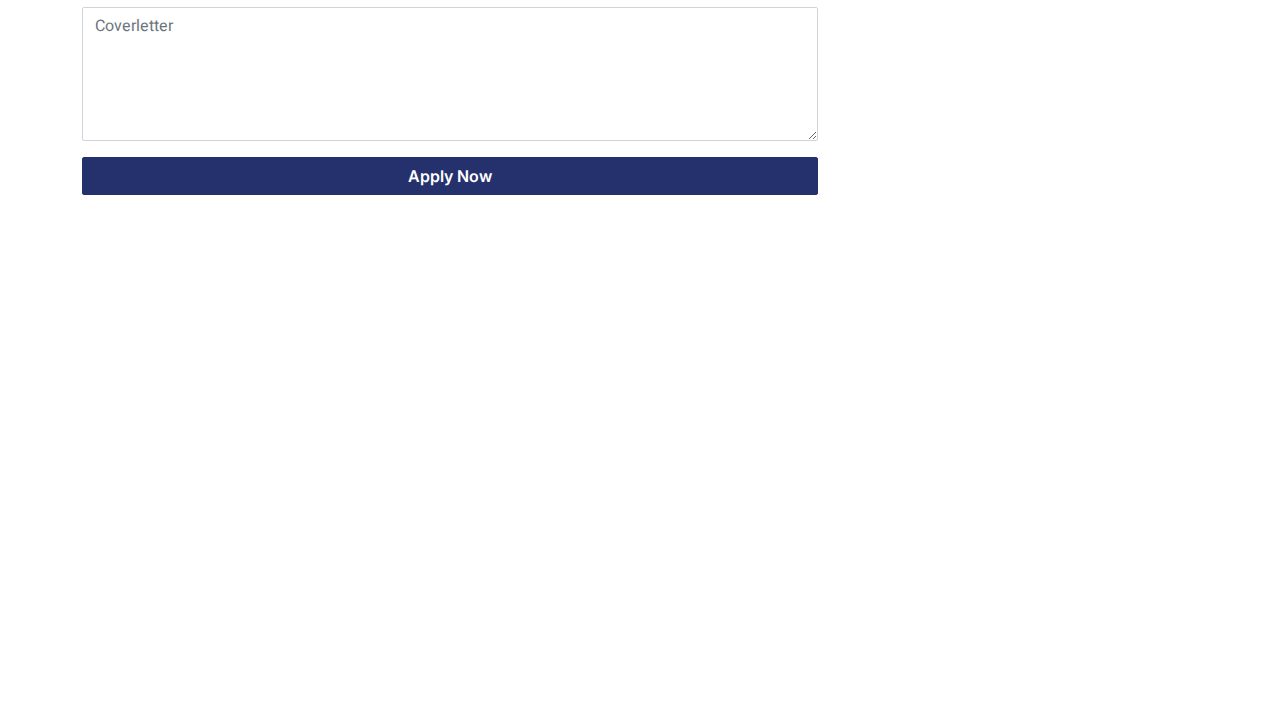
<file: job-detail.html>
<!DOCTYPE html>
<html lang="en">

<head>
    <meta charset="utf-8">
    <title>JobPort</title>
    <meta content="width=device-width, initial-scale=1.0" name="viewport">
    <meta content="" name="keywords">
    <meta content="" name="description">

    <!-- Favicon -->
    <link href="img/favicon.ico" rel="icon">

    <!-- Google Web Fonts -->
    <link rel="preconnect" href="https://fonts.googleapis.com">
    <link rel="preconnect" href="https://fonts.gstatic.com" crossorigin>
    <link href="https://fonts.googleapis.com/css2?family=Heebo:wght@400;500;600&family=Inter:wght@700;800&display=swap" rel="stylesheet">
    
    <!-- Icon Font Stylesheet -->
    <link href="https://cdnjs.cloudflare.com/ajax/libs/font-awesome/5.10.0/css/all.min.css" rel="stylesheet">
    <link href="https://cdn.jsdelivr.net/npm/bootstrap-icons@1.4.1/font/bootstrap-icons.css" rel="stylesheet">

    <!-- Libraries Stylesheet -->
    <link href="lib/animate/animate.min.css" rel="stylesheet">
    <link href="lib/owlcarousel/assets/owl.carousel.min.css" rel="stylesheet">

    <!-- Customized Bootstrap Stylesheet -->
    <link href="css/bootstrap.min.css" rel="stylesheet">

    <!-- Template Stylesheet -->
    <link href="css/style.css" rel="stylesheet">
</head>

<body>
    <div class="container-xxl bg-white p-0">
        <!-- Spinner Start -->
        <div id="spinner" class="show bg-white position-fixed translate-middle w-100 vh-100 top-50 start-50 d-flex align-items-center justify-content-center">
            <div class="spinner-border text-primary" style="width: 3rem; height: 3rem;" role="status">
                <span class="sr-only">Loading...</span>
            </div>
        </div>
        <!-- Spinner End -->


        <!-- Navbar Start -->
        <nav class="navbar navbar-expand-lg bg-white navbar-light shadow sticky-top p-0">
            <a href="index.html" class="navbar-brand d-flex align-items-center text-center py-0 px-4 px-lg-5">
                <h1 class="m-0 text-primary">JobPort</h1>
            </a>
            <button type="button" class="navbar-toggler me-4" data-bs-toggle="collapse" data-bs-target="#navbarCollapse">
                <span class="navbar-toggler-icon"></span>
            </button>
            <div class="collapse navbar-collapse" id="navbarCollapse">
                <div class="navbar-nav ms-auto p-4 p-lg-0">
                    <a href="index.html" class="nav-item nav-link">Home</a>
                    <a href="about.html" class="nav-item nav-link">About</a>
                    <div class="nav-item dropdown">
                        <a href="#" class="nav-link dropdown-toggle active" data-bs-toggle="dropdown">Jobs</a>
                        <div class="dropdown-menu rounded-0 m-0">
                            <a href="job-list.html" class="dropdown-item">Job List</a>
                            <a href="job-detail.html" class="dropdown-item active">Job Detail</a>
                        </div>
                    </div>
                    <div class="nav-item dropdown">
                        <a href="#" class="nav-link dropdown-toggle" data-bs-toggle="dropdown">Pages</a>
                        <div class="dropdown-menu rounded-0 m-0">
                            <a href="category.html" class="dropdown-item">Job Category</a>
                            <a href="testimonial.html" class="dropdown-item">Testimonial</a>
                            <a href="404.html" class="dropdown-item">404</a>
                        </div>
                    </div>
                    <a href="contact.html" class="nav-item nav-link">Contact</a>
                </div>
                <a href="" class="btn btn-primary rounded-0 py-4 px-lg-5 d-none d-lg-block">Post A Job<i class="fa fa-arrow-right ms-3"></i></a>
            </div>
        </nav>
        <!-- Navbar End -->


        <!-- Header End -->
        <div class="container-xxl py-5 bg-dark page-header mb-5">
            <div class="container my-5 pt-5 pb-4">
                <h1 class="display-3 text-white mb-3 animated slideInDown">Job Detail</h1>
                <nav aria-label="breadcrumb">
                    <ol class="breadcrumb text-uppercase">
                        <li class="breadcrumb-item"><a href="#">Home</a></li>
                        <li class="breadcrumb-item"><a href="#">Pages</a></li>
                        <li class="breadcrumb-item text-white active" aria-current="page">Job Detail</li>
                    </ol>
                </nav>
            </div>
        </div>
        <!-- Header End -->


        <!-- Job Detail Start -->
        <div class="container-xxl py-5 wow fadeInUp" data-wow-delay="0.1s">
            <div class="container">
                <div class="row gy-5 gx-4">
                    <div class="col-lg-8">
                        <div class="d-flex align-items-center mb-5">
                            <img class="flex-shrink-0 img-fluid border rounded" src="img/com-logo-2.jpg" alt="" style="width: 80px; height: 80px;">
                            <div class="text-start ps-4">
                                <h3 class="mb-3">Marketing Manager</h3>
                                <span class="text-truncate me-3"><i class="fa fa-map-marker-alt text-primary me-2"></i>New York, USA</span>
                                <span class="text-truncate me-3"><i class="far fa-clock text-primary me-2"></i>Full Time</span>
                                <span class="text-truncate me-0"><i class="far fa-money-bill-alt text-primary me-2"></i>$123 - $456</span>
                            </div>
                        </div>

                        <div class="mb-5">
                            <h4 class="mb-3">Job description</h4>
                            <p>Dolor justo tempor duo ipsum accusam rebum gubergren erat. Elitr stet dolor vero clita labore gubergren. Kasd sed ipsum elitr clita rebum ut sea diam tempor. Sadipscing nonumy vero labore invidunt dolor sed, eirmod dolore amet aliquyam consetetur lorem, amet elitr clita et sed consetetur dolore accusam. Vero kasd nonumy justo rebum stet. Ipsum amet sed lorem sea magna. Rebum vero dolores dolores elitr vero dolores magna, stet sea sadipscing stet et. Est voluptua et sanctus at sanctus erat vero sed sed, amet duo no diam clita rebum duo, accusam tempor takimata clita stet nonumy rebum est invidunt stet, dolor.</p>
                            <h4 class="mb-3">Responsibility</h4>
                            <p>Magna et elitr diam sed lorem. Diam diam stet erat no est est. Accusam sed lorem stet voluptua sit sit at stet consetetur, takimata at diam kasd gubergren elitr dolor</p>
                            <ul class="list-unstyled">
                                <li><i class="fa fa-angle-right text-primary me-2"></i>Dolor justo tempor duo ipsum accusam</li>
                                <li><i class="fa fa-angle-right text-primary me-2"></i>Elitr stet dolor vero clita labore gubergren</li>
                                <li><i class="fa fa-angle-right text-primary me-2"></i>Rebum vero dolores dolores elitr</li>
                                <li><i class="fa fa-angle-right text-primary me-2"></i>Est voluptua et sanctus at sanctus erat</li>
                                <li><i class="fa fa-angle-right text-primary me-2"></i>Diam diam stet erat no est est</li>
                            </ul>
                            <h4 class="mb-3">Qualifications</h4>
                            <p>Magna et elitr diam sed lorem. Diam diam stet erat no est est. Accusam sed lorem stet voluptua sit sit at stet consetetur, takimata at diam kasd gubergren elitr dolor</p>
                            <ul class="list-unstyled">
                                <li><i class="fa fa-angle-right text-primary me-2"></i>Dolor justo tempor duo ipsum accusam</li>
                                <li><i class="fa fa-angle-right text-primary me-2"></i>Elitr stet dolor vero clita labore gubergren</li>
                                <li><i class="fa fa-angle-right text-primary me-2"></i>Rebum vero dolores dolores elitr</li>
                                <li><i class="fa fa-angle-right text-primary me-2"></i>Est voluptua et sanctus at sanctus erat</li>
                                <li><i class="fa fa-angle-right text-primary me-2"></i>Diam diam stet erat no est est</li>
                            </ul>
                        </div>
        
                        <div class="">
                            <h4 class="mb-4">Apply For The Job</h4>
                            <form>
                                <div class="row g-3">
                                    <div class="col-12 col-sm-6">
                                        <input type="text" class="form-control" placeholder="Your Name">
                                    </div>
                                    <div class="col-12 col-sm-6">
                                        <input type="email" class="form-control" placeholder="Your Email">
                                    </div>
                                    <div class="col-12 col-sm-6">
                                        <input type="text" class="form-control" placeholder="Portfolio Website">
                                    </div>
                                    <div class="col-12 col-sm-6">
                                        <input type="file" class="form-control bg-white">
                                    </div>
                                    <div class="col-12">
                                        <textarea class="form-control" rows="5" placeholder="Coverletter"></textarea>
                                    </div>
                                    <div class="col-12">
                                        <button class="btn btn-primary w-100" type="submit">Apply Now</button>
                                    </div>
                                </div>
                            </form>
                        </div>
                    </div>
        
                    <div class="col-lg-4">
                        <div class="bg-light rounded p-5 mb-4 wow slideInUp" data-wow-delay="0.1s">
                            <h4 class="mb-4">Job Summery</h4>
                            <p><i class="fa fa-angle-right text-primary me-2"></i>Published On: 01 Jan, 2045</p>
                            <p><i class="fa fa-angle-right text-primary me-2"></i>Vacancy: 123 Position</p>
                            <p><i class="fa fa-angle-right text-primary me-2"></i>Job Nature: Full Time</p>
                            <p><i class="fa fa-angle-right text-primary me-2"></i>Salary: $123 - $456</p>
                            <p><i class="fa fa-angle-right text-primary me-2"></i>Location: New York, USA</p>
                            <p class="m-0"><i class="fa fa-angle-right text-primary me-2"></i>Date Line: 01 Jan, 2045</p>
                        </div>
                        <div class="bg-light rounded p-5 wow slideInUp" data-wow-delay="0.1s">
                            <h4 class="mb-4">Company Detail</h4>
                            <p class="m-0">Ipsum dolor ipsum accusam stet et et diam dolores, sed rebum sadipscing elitr vero dolores. Lorem dolore elitr justo et no gubergren sadipscing, ipsum et takimata aliquyam et rebum est ipsum lorem diam. Et lorem magna eirmod est et et sanctus et, kasd clita labore.</p>
                        </div>
                    </div>
                </div>
            </div>
        </div>
        <!-- Job Detail End -->


        <!-- Footer Start -->
        <div class="container-fluid bg-dark text-white-50 footer pt-5 mt-5 wow fadeIn" data-wow-delay="0.1s">
            <div class="container py-5">
                <div class="row g-5">
                    <div class="col-lg-3 col-md-6">
                        <h5 class="text-white mb-4">Company</h5>
                        <a class="btn btn-link text-white-50" href="">About Us</a>
                        <a class="btn btn-link text-white-50" href="">Contact Us</a>
                        <a class="btn btn-link text-white-50" href="">Our Services</a>
                        <a class="btn btn-link text-white-50" href="">Privacy Policy</a>
                        <a class="btn btn-link text-white-50" href="">Terms & Condition</a>
                    </div>
                    <div class="col-lg-3 col-md-6">
                        <h5 class="text-white mb-4">Quick Links</h5>
                        <a class="btn btn-link text-white-50" href="">About Us</a>
                        <a class="btn btn-link text-white-50" href="">Contact Us</a>
                        <a class="btn btn-link text-white-50" href="">Our Services</a>
                        <a class="btn btn-link text-white-50" href="">Privacy Policy</a>
                        <a class="btn btn-link text-white-50" href="">Terms & Condition</a>
                    </div>
                    <div class="col-lg-3 col-md-6">
                        <h5 class="text-white mb-4">Contact</h5>
                        <p class="mb-2"><i class="fa fa-map-marker-alt me-3"></i>Location, City, Country</p>
                        <p class="mb-2"><i class="fa fa-phone-alt me-3"></i>+012 345 67890</p>
                        <p class="mb-2"><i class="fa fa-envelope me-3"></i>info@example.com</p>
                        <div class="d-flex pt-2">
                            <a class="btn btn-outline-light btn-social" href=""><i class="fab fa-twitter"></i></a>
                            <a class="btn btn-outline-light btn-social" href=""><i class="fab fa-facebook-f"></i></a>
                            <a class="btn btn-outline-light btn-social" href=""><i class="fab fa-youtube"></i></a>
                            <a class="btn btn-outline-light btn-social" href=""><i class="fab fa-linkedin-in"></i></a>
                        </div>
                    </div>
                    <div class="col-lg-3 col-md-6">
                        <h5 class="text-white mb-4">Newsletter</h5>
                        <p>Dolor amet sit justo amet elitr clita ipsum elitr est.</p>
                        <div class="position-relative mx-auto" style="max-width: 400px;">
                            <input class="form-control bg-transparent w-100 py-3 ps-4 pe-5" type="text" placeholder="Your email">
                            <button type="button" class="btn btn-primary py-2 position-absolute top-0 end-0 mt-2 me-2">SignUp</button>
                        </div>
                    </div>
                </div>
            </div>
            <div class="container">
                <div class="copyright">
                    <div class="row">
                        <div class="col-md-6 text-center text-md-start mb-3 mb-md-0">
                            &copy; <a class="border-bottom" href="https://problemssolvr.github.io">Problemssolvr</a> All Right Reserved. 
							
							
							Designed By <a class="border-bottom" href="https://problemssolvr.github.io">Problemssolvr</a>
                        </div>
                        <div class="col-md-6 text-center text-md-end">
                            <div class="footer-menu">
                                <a href="">Home</a>
                                <a href="">Cookies</a>
                                <a href="">Help</a>
                                <a href="">FQAs</a>
                            </div>
                        </div>
                    </div>
                </div>
            </div>
        </div>
        <!-- Footer End -->


        <!-- Back to Top -->
        <a href="#" class="btn btn-lg btn-primary btn-lg-square back-to-top"><i class="bi bi-arrow-up"></i></a>
    </div>

    <!-- JavaScript Libraries -->
    <script src="https://code.jquery.com/jquery-3.4.1.min.js"></script>
    <script src="https://cdn.jsdelivr.net/npm/bootstrap@5.0.0/dist/js/bootstrap.bundle.min.js"></script>
    <script src="lib/wow/wow.min.js"></script>
    <script src="lib/easing/easing.min.js"></script>
    <script src="lib/waypoints/waypoints.min.js"></script>
    <script src="lib/owlcarousel/owl.carousel.min.js"></script>

    <!-- Template Javascript -->
    <script src="js/main.js"></script>
</body>

</html>
</file>
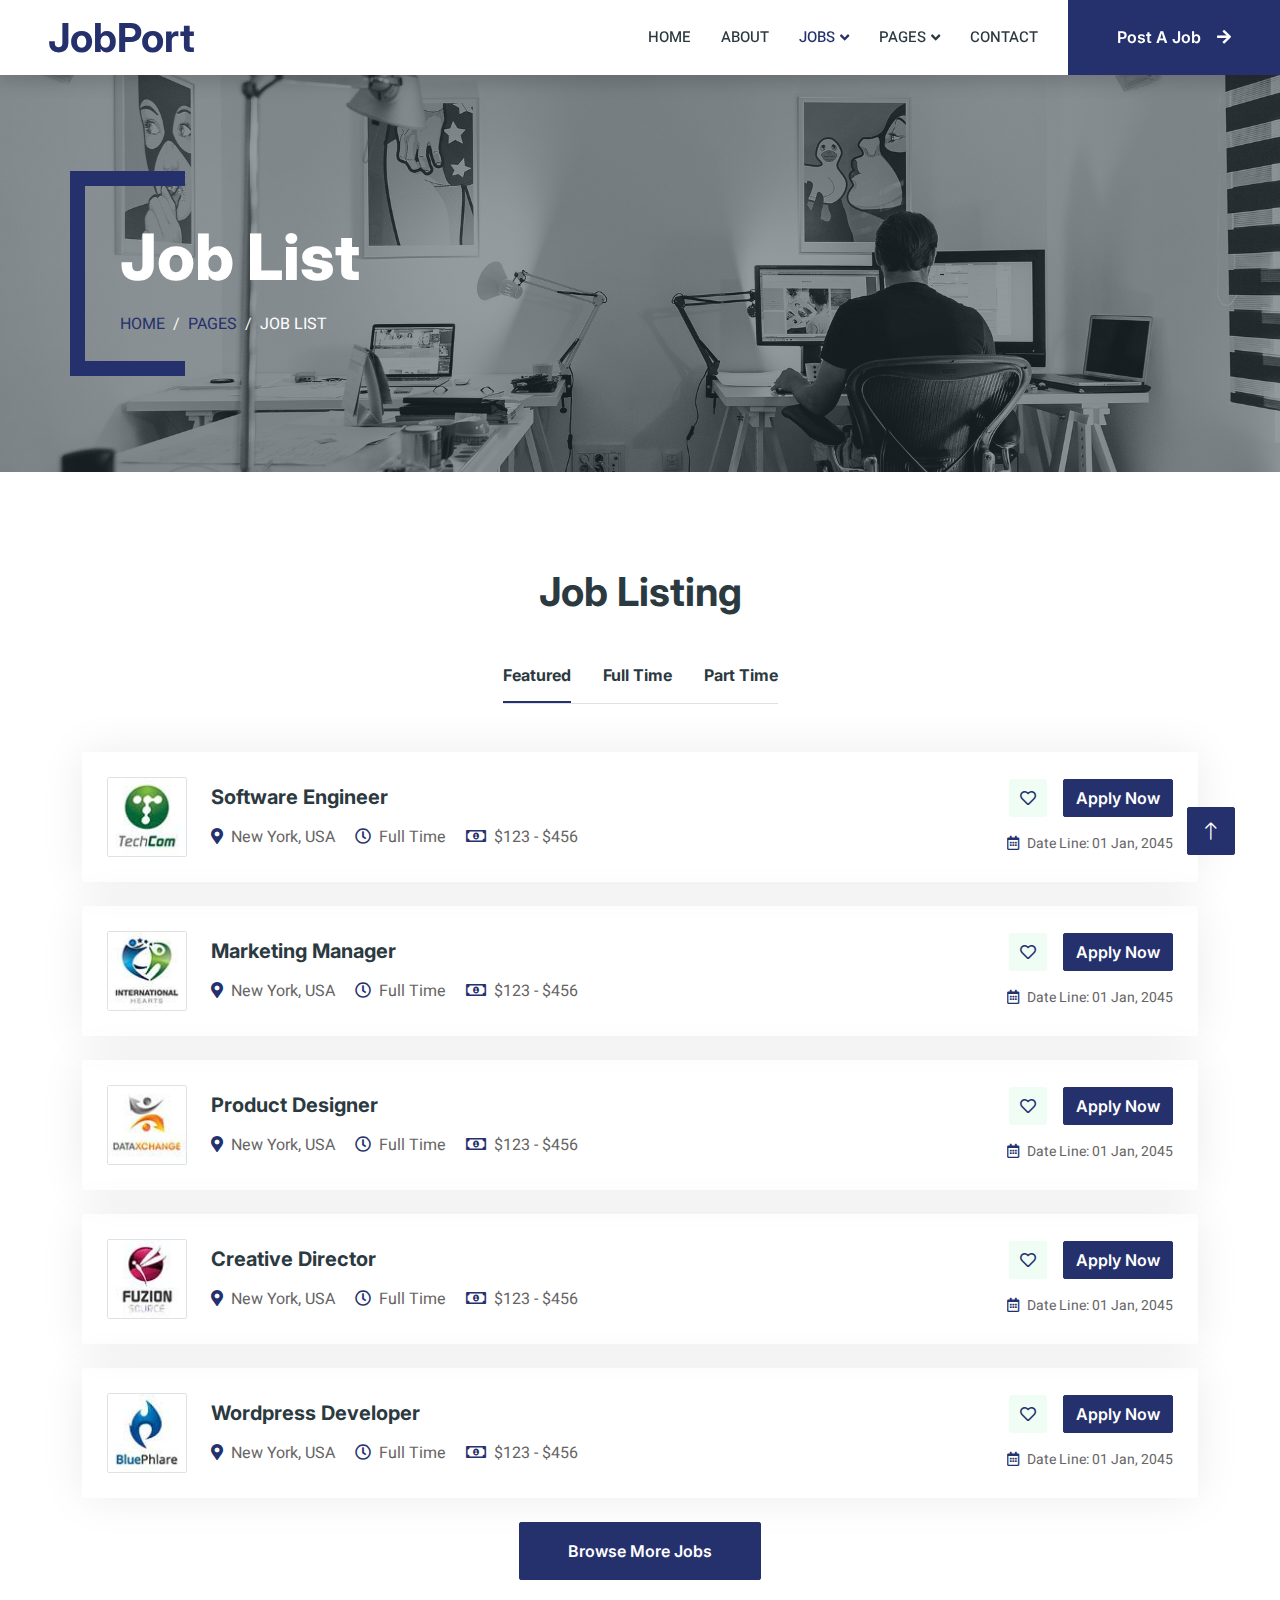
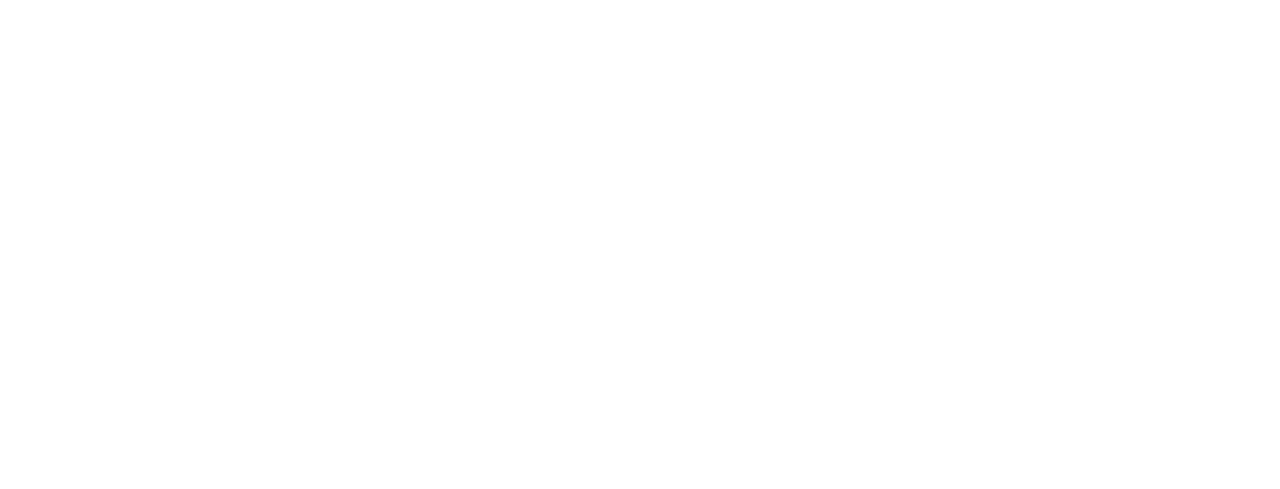
<file: job-list.html>
<!DOCTYPE html>
<html lang="en">

<head>
    <meta charset="utf-8">
    <title>JobPort</title>
    <meta content="width=device-width, initial-scale=1.0" name="viewport">
    <meta content="" name="keywords">
    <meta content="" name="description">

    <!-- Favicon -->
    <link href="img/favicon.ico" rel="icon">

    <!-- Google Web Fonts -->
    <link rel="preconnect" href="https://fonts.googleapis.com">
    <link rel="preconnect" href="https://fonts.gstatic.com" crossorigin>
    <link href="https://fonts.googleapis.com/css2?family=Heebo:wght@400;500;600&family=Inter:wght@700;800&display=swap" rel="stylesheet">
    
    <!-- Icon Font Stylesheet -->
    <link href="https://cdnjs.cloudflare.com/ajax/libs/font-awesome/5.10.0/css/all.min.css" rel="stylesheet">
    <link href="https://cdn.jsdelivr.net/npm/bootstrap-icons@1.4.1/font/bootstrap-icons.css" rel="stylesheet">

    <!-- Libraries Stylesheet -->
    <link href="lib/animate/animate.min.css" rel="stylesheet">
    <link href="lib/owlcarousel/assets/owl.carousel.min.css" rel="stylesheet">

    <!-- Customized Bootstrap Stylesheet -->
    <link href="css/bootstrap.min.css" rel="stylesheet">

    <!-- Template Stylesheet -->
    <link href="css/style.css" rel="stylesheet">
</head>

<body>
    <div class="container-xxl bg-white p-0">
        <!-- Spinner Start -->
        <div id="spinner" class="show bg-white position-fixed translate-middle w-100 vh-100 top-50 start-50 d-flex align-items-center justify-content-center">
            <div class="spinner-border text-primary" style="width: 3rem; height: 3rem;" role="status">
                <span class="sr-only">Loading...</span>
            </div>
        </div>
        <!-- Spinner End -->


        <!-- Navbar Start -->
        <nav class="navbar navbar-expand-lg bg-white navbar-light shadow sticky-top p-0">
            <a href="index.html" class="navbar-brand d-flex align-items-center text-center py-0 px-4 px-lg-5">
                <h1 class="m-0 text-primary">JobPort</h1>
            </a>
            <button type="button" class="navbar-toggler me-4" data-bs-toggle="collapse" data-bs-target="#navbarCollapse">
                <span class="navbar-toggler-icon"></span>
            </button>
            <div class="collapse navbar-collapse" id="navbarCollapse">
                <div class="navbar-nav ms-auto p-4 p-lg-0">
                    <a href="index.html" class="nav-item nav-link">Home</a>
                    <a href="about.html" class="nav-item nav-link">About</a>
                    <div class="nav-item dropdown">
                        <a href="#" class="nav-link dropdown-toggle active" data-bs-toggle="dropdown">Jobs</a>
                        <div class="dropdown-menu rounded-0 m-0">
                            <a href="job-list.html" class="dropdown-item active">Job List</a>
                            <a href="job-detail.html" class="dropdown-item">Job Detail</a>
                        </div>
                    </div>
                    <div class="nav-item dropdown">
                        <a href="#" class="nav-link dropdown-toggle" data-bs-toggle="dropdown">Pages</a>
                        <div class="dropdown-menu rounded-0 m-0">
                            <a href="category.html" class="dropdown-item">Job Category</a>
                            <a href="testimonial.html" class="dropdown-item">Testimonial</a>
                            <a href="404.html" class="dropdown-item">404</a>
                        </div>
                    </div>
                    <a href="contact.html" class="nav-item nav-link">Contact</a>
                </div>
                <a href="" class="btn btn-primary rounded-0 py-4 px-lg-5 d-none d-lg-block">Post A Job<i class="fa fa-arrow-right ms-3"></i></a>
            </div>
        </nav>
        <!-- Navbar End -->


        <!-- Header End -->
        <div class="container-xxl py-5 bg-dark page-header mb-5">
            <div class="container my-5 pt-5 pb-4">
                <h1 class="display-3 text-white mb-3 animated slideInDown">Job List</h1>
                <nav aria-label="breadcrumb">
                    <ol class="breadcrumb text-uppercase">
                        <li class="breadcrumb-item"><a href="#">Home</a></li>
                        <li class="breadcrumb-item"><a href="#">Pages</a></li>
                        <li class="breadcrumb-item text-white active" aria-current="page">Job List</li>
                    </ol>
                </nav>
            </div>
        </div>
        <!-- Header End -->


        <!-- Jobs Start -->
        <div class="container-xxl py-5">
            <div class="container">
                <h1 class="text-center mb-5 wow fadeInUp" data-wow-delay="0.1s">Job Listing</h1>
                <div class="tab-class text-center wow fadeInUp" data-wow-delay="0.3s">
                    <ul class="nav nav-pills d-inline-flex justify-content-center border-bottom mb-5">
                        <li class="nav-item">
                            <a class="d-flex align-items-center text-start mx-3 ms-0 pb-3 active" data-bs-toggle="pill" href="#tab-1">
                                <h6 class="mt-n1 mb-0">Featured</h6>
                            </a>
                        </li>
                        <li class="nav-item">
                            <a class="d-flex align-items-center text-start mx-3 pb-3" data-bs-toggle="pill" href="#tab-2">
                                <h6 class="mt-n1 mb-0">Full Time</h6>
                            </a>
                        </li>
                        <li class="nav-item">
                            <a class="d-flex align-items-center text-start mx-3 me-0 pb-3" data-bs-toggle="pill" href="#tab-3">
                                <h6 class="mt-n1 mb-0">Part Time</h6>
                            </a>
                        </li>
                    </ul>
                    <div class="tab-content">
                        <div id="tab-1" class="tab-pane fade show p-0 active">
                            <div class="job-item p-4 mb-4">
                                <div class="row g-4">
                                    <div class="col-sm-12 col-md-8 d-flex align-items-center">
                                        <img class="flex-shrink-0 img-fluid border rounded" src="img/com-logo-1.jpg" alt="" style="width: 80px; height: 80px;">
                                        <div class="text-start ps-4">
                                            <h5 class="mb-3">Software Engineer</h5>
                                            <span class="text-truncate me-3"><i class="fa fa-map-marker-alt text-primary me-2"></i>New York, USA</span>
                                            <span class="text-truncate me-3"><i class="far fa-clock text-primary me-2"></i>Full Time</span>
                                            <span class="text-truncate me-0"><i class="far fa-money-bill-alt text-primary me-2"></i>$123 - $456</span>
                                        </div>
                                    </div>
                                    <div class="col-sm-12 col-md-4 d-flex flex-column align-items-start align-items-md-end justify-content-center">
                                        <div class="d-flex mb-3">
                                            <a class="btn btn-light btn-square me-3" href=""><i class="far fa-heart text-primary"></i></a>
                                            <a class="btn btn-primary" href="">Apply Now</a>
                                        </div>
                                        <small class="text-truncate"><i class="far fa-calendar-alt text-primary me-2"></i>Date Line: 01 Jan, 2045</small>
                                    </div>
                                </div>
                            </div>
                            <div class="job-item p-4 mb-4">
                                <div class="row g-4">
                                    <div class="col-sm-12 col-md-8 d-flex align-items-center">
                                        <img class="flex-shrink-0 img-fluid border rounded" src="img/com-logo-2.jpg" alt="" style="width: 80px; height: 80px;">
                                        <div class="text-start ps-4">
                                            <h5 class="mb-3">Marketing Manager</h5>
                                            <span class="text-truncate me-3"><i class="fa fa-map-marker-alt text-primary me-2"></i>New York, USA</span>
                                            <span class="text-truncate me-3"><i class="far fa-clock text-primary me-2"></i>Full Time</span>
                                            <span class="text-truncate me-0"><i class="far fa-money-bill-alt text-primary me-2"></i>$123 - $456</span>
                                        </div>
                                    </div>
                                    <div class="col-sm-12 col-md-4 d-flex flex-column align-items-start align-items-md-end justify-content-center">
                                        <div class="d-flex mb-3">
                                            <a class="btn btn-light btn-square me-3" href=""><i class="far fa-heart text-primary"></i></a>
                                            <a class="btn btn-primary" href="">Apply Now</a>
                                        </div>
                                        <small class="text-truncate"><i class="far fa-calendar-alt text-primary me-2"></i>Date Line: 01 Jan, 2045</small>
                                    </div>
                                </div>
                            </div>
                            <div class="job-item p-4 mb-4">
                                <div class="row g-4">
                                    <div class="col-sm-12 col-md-8 d-flex align-items-center">
                                        <img class="flex-shrink-0 img-fluid border rounded" src="img/com-logo-3.jpg" alt="" style="width: 80px; height: 80px;">
                                        <div class="text-start ps-4">
                                            <h5 class="mb-3">Product Designer</h5>
                                            <span class="text-truncate me-3"><i class="fa fa-map-marker-alt text-primary me-2"></i>New York, USA</span>
                                            <span class="text-truncate me-3"><i class="far fa-clock text-primary me-2"></i>Full Time</span>
                                            <span class="text-truncate me-0"><i class="far fa-money-bill-alt text-primary me-2"></i>$123 - $456</span>
                                        </div>
                                    </div>
                                    <div class="col-sm-12 col-md-4 d-flex flex-column align-items-start align-items-md-end justify-content-center">
                                        <div class="d-flex mb-3">
                                            <a class="btn btn-light btn-square me-3" href=""><i class="far fa-heart text-primary"></i></a>
                                            <a class="btn btn-primary" href="">Apply Now</a>
                                        </div>
                                        <small class="text-truncate"><i class="far fa-calendar-alt text-primary me-2"></i>Date Line: 01 Jan, 2045</small>
                                    </div>
                                </div>
                            </div>
                            <div class="job-item p-4 mb-4">
                                <div class="row g-4">
                                    <div class="col-sm-12 col-md-8 d-flex align-items-center">
                                        <img class="flex-shrink-0 img-fluid border rounded" src="img/com-logo-4.jpg" alt="" style="width: 80px; height: 80px;">
                                        <div class="text-start ps-4">
                                            <h5 class="mb-3">Creative Director</h5>
                                            <span class="text-truncate me-3"><i class="fa fa-map-marker-alt text-primary me-2"></i>New York, USA</span>
                                            <span class="text-truncate me-3"><i class="far fa-clock text-primary me-2"></i>Full Time</span>
                                            <span class="text-truncate me-0"><i class="far fa-money-bill-alt text-primary me-2"></i>$123 - $456</span>
                                        </div>
                                    </div>
                                    <div class="col-sm-12 col-md-4 d-flex flex-column align-items-start align-items-md-end justify-content-center">
                                        <div class="d-flex mb-3">
                                            <a class="btn btn-light btn-square me-3" href=""><i class="far fa-heart text-primary"></i></a>
                                            <a class="btn btn-primary" href="">Apply Now</a>
                                        </div>
                                        <small class="text-truncate"><i class="far fa-calendar-alt text-primary me-2"></i>Date Line: 01 Jan, 2045</small>
                                    </div>
                                </div>
                            </div>
                            <div class="job-item p-4 mb-4">
                                <div class="row g-4">
                                    <div class="col-sm-12 col-md-8 d-flex align-items-center">
                                        <img class="flex-shrink-0 img-fluid border rounded" src="img/com-logo-5.jpg" alt="" style="width: 80px; height: 80px;">
                                        <div class="text-start ps-4">
                                            <h5 class="mb-3">Wordpress Developer</h5>
                                            <span class="text-truncate me-3"><i class="fa fa-map-marker-alt text-primary me-2"></i>New York, USA</span>
                                            <span class="text-truncate me-3"><i class="far fa-clock text-primary me-2"></i>Full Time</span>
                                            <span class="text-truncate me-0"><i class="far fa-money-bill-alt text-primary me-2"></i>$123 - $456</span>
                                        </div>
                                    </div>
                                    <div class="col-sm-12 col-md-4 d-flex flex-column align-items-start align-items-md-end justify-content-center">
                                        <div class="d-flex mb-3">
                                            <a class="btn btn-light btn-square me-3" href=""><i class="far fa-heart text-primary"></i></a>
                                            <a class="btn btn-primary" href="">Apply Now</a>
                                        </div>
                                        <small class="text-truncate"><i class="far fa-calendar-alt text-primary me-2"></i>Date Line: 01 Jan, 2045</small>
                                    </div>
                                </div>
                            </div>
                            <a class="btn btn-primary py-3 px-5" href="">Browse More Jobs</a>
                        </div>
                        <div id="tab-2" class="tab-pane fade show p-0">
                            <div class="job-item p-4 mb-4">
                                <div class="row g-4">
                                    <div class="col-sm-12 col-md-8 d-flex align-items-center">
                                        <img class="flex-shrink-0 img-fluid border rounded" src="img/com-logo-1.jpg" alt="" style="width: 80px; height: 80px;">
                                        <div class="text-start ps-4">
                                            <h5 class="mb-3">Software Engineer</h5>
                                            <span class="text-truncate me-3"><i class="fa fa-map-marker-alt text-primary me-2"></i>New York, USA</span>
                                            <span class="text-truncate me-3"><i class="far fa-clock text-primary me-2"></i>Full Time</span>
                                            <span class="text-truncate me-0"><i class="far fa-money-bill-alt text-primary me-2"></i>$123 - $456</span>
                                        </div>
                                    </div>
                                    <div class="col-sm-12 col-md-4 d-flex flex-column align-items-start align-items-md-end justify-content-center">
                                        <div class="d-flex mb-3">
                                            <a class="btn btn-light btn-square me-3" href=""><i class="far fa-heart text-primary"></i></a>
                                            <a class="btn btn-primary" href="">Apply Now</a>
                                        </div>
                                        <small class="text-truncate"><i class="far fa-calendar-alt text-primary me-2"></i>Date Line: 01 Jan, 2045</small>
                                    </div>
                                </div>
                            </div>
                            <div class="job-item p-4 mb-4">
                                <div class="row g-4">
                                    <div class="col-sm-12 col-md-8 d-flex align-items-center">
                                        <img class="flex-shrink-0 img-fluid border rounded" src="img/com-logo-2.jpg" alt="" style="width: 80px; height: 80px;">
                                        <div class="text-start ps-4">
                                            <h5 class="mb-3">Marketing Manager</h5>
                                            <span class="text-truncate me-3"><i class="fa fa-map-marker-alt text-primary me-2"></i>New York, USA</span>
                                            <span class="text-truncate me-3"><i class="far fa-clock text-primary me-2"></i>Full Time</span>
                                            <span class="text-truncate me-0"><i class="far fa-money-bill-alt text-primary me-2"></i>$123 - $456</span>
                                        </div>
                                    </div>
                                    <div class="col-sm-12 col-md-4 d-flex flex-column align-items-start align-items-md-end justify-content-center">
                                        <div class="d-flex mb-3">
                                            <a class="btn btn-light btn-square me-3" href=""><i class="far fa-heart text-primary"></i></a>
                                            <a class="btn btn-primary" href="">Apply Now</a>
                                        </div>
                                        <small class="text-truncate"><i class="far fa-calendar-alt text-primary me-2"></i>Date Line: 01 Jan, 2045</small>
                                    </div>
                                </div>
                            </div>
                            <div class="job-item p-4 mb-4">
                                <div class="row g-4">
                                    <div class="col-sm-12 col-md-8 d-flex align-items-center">
                                        <img class="flex-shrink-0 img-fluid border rounded" src="img/com-logo-3.jpg" alt="" style="width: 80px; height: 80px;">
                                        <div class="text-start ps-4">
                                            <h5 class="mb-3">Product Designer</h5>
                                            <span class="text-truncate me-3"><i class="fa fa-map-marker-alt text-primary me-2"></i>New York, USA</span>
                                            <span class="text-truncate me-3"><i class="far fa-clock text-primary me-2"></i>Full Time</span>
                                            <span class="text-truncate me-0"><i class="far fa-money-bill-alt text-primary me-2"></i>$123 - $456</span>
                                        </div>
                                    </div>
                                    <div class="col-sm-12 col-md-4 d-flex flex-column align-items-start align-items-md-end justify-content-center">
                                        <div class="d-flex mb-3">
                                            <a class="btn btn-light btn-square me-3" href=""><i class="far fa-heart text-primary"></i></a>
                                            <a class="btn btn-primary" href="">Apply Now</a>
                                        </div>
                                        <small class="text-truncate"><i class="far fa-calendar-alt text-primary me-2"></i>Date Line: 01 Jan, 2045</small>
                                    </div>
                                </div>
                            </div>
                            <div class="job-item p-4 mb-4">
                                <div class="row g-4">
                                    <div class="col-sm-12 col-md-8 d-flex align-items-center">
                                        <img class="flex-shrink-0 img-fluid border rounded" src="img/com-logo-4.jpg" alt="" style="width: 80px; height: 80px;">
                                        <div class="text-start ps-4">
                                            <h5 class="mb-3">Creative Director</h5>
                                            <span class="text-truncate me-3"><i class="fa fa-map-marker-alt text-primary me-2"></i>New York, USA</span>
                                            <span class="text-truncate me-3"><i class="far fa-clock text-primary me-2"></i>Full Time</span>
                                            <span class="text-truncate me-0"><i class="far fa-money-bill-alt text-primary me-2"></i>$123 - $456</span>
                                        </div>
                                    </div>
                                    <div class="col-sm-12 col-md-4 d-flex flex-column align-items-start align-items-md-end justify-content-center">
                                        <div class="d-flex mb-3">
                                            <a class="btn btn-light btn-square me-3" href=""><i class="far fa-heart text-primary"></i></a>
                                            <a class="btn btn-primary" href="">Apply Now</a>
                                        </div>
                                        <small class="text-truncate"><i class="far fa-calendar-alt text-primary me-2"></i>Date Line: 01 Jan, 2045</small>
                                    </div>
                                </div>
                            </div>
                            <div class="job-item p-4 mb-4">
                                <div class="row g-4">
                                    <div class="col-sm-12 col-md-8 d-flex align-items-center">
                                        <img class="flex-shrink-0 img-fluid border rounded" src="img/com-logo-5.jpg" alt="" style="width: 80px; height: 80px;">
                                        <div class="text-start ps-4">
                                            <h5 class="mb-3">Wordpress Developer</h5>
                                            <span class="text-truncate me-3"><i class="fa fa-map-marker-alt text-primary me-2"></i>New York, USA</span>
                                            <span class="text-truncate me-3"><i class="far fa-clock text-primary me-2"></i>Full Time</span>
                                            <span class="text-truncate me-0"><i class="far fa-money-bill-alt text-primary me-2"></i>$123 - $456</span>
                                        </div>
                                    </div>
                                    <div class="col-sm-12 col-md-4 d-flex flex-column align-items-start align-items-md-end justify-content-center">
                                        <div class="d-flex mb-3">
                                            <a class="btn btn-light btn-square me-3" href=""><i class="far fa-heart text-primary"></i></a>
                                            <a class="btn btn-primary" href="">Apply Now</a>
                                        </div>
                                        <small class="text-truncate"><i class="far fa-calendar-alt text-primary me-2"></i>Date Line: 01 Jan, 2045</small>
                                    </div>
                                </div>
                            </div>
                            <a class="btn btn-primary py-3 px-5" href="">Browse More Jobs</a>
                        </div>
                        <div id="tab-3" class="tab-pane fade show p-0">
                            <div class="job-item p-4 mb-4">
                                <div class="row g-4">
                                    <div class="col-sm-12 col-md-8 d-flex align-items-center">
                                        <img class="flex-shrink-0 img-fluid border rounded" src="img/com-logo-1.jpg" alt="" style="width: 80px; height: 80px;">
                                        <div class="text-start ps-4">
                                            <h5 class="mb-3">Software Engineer</h5>
                                            <span class="text-truncate me-3"><i class="fa fa-map-marker-alt text-primary me-2"></i>New York, USA</span>
                                            <span class="text-truncate me-3"><i class="far fa-clock text-primary me-2"></i>Full Time</span>
                                            <span class="text-truncate me-0"><i class="far fa-money-bill-alt text-primary me-2"></i>$123 - $456</span>
                                        </div>
                                    </div>
                                    <div class="col-sm-12 col-md-4 d-flex flex-column align-items-start align-items-md-end justify-content-center">
                                        <div class="d-flex mb-3">
                                            <a class="btn btn-light btn-square me-3" href=""><i class="far fa-heart text-primary"></i></a>
                                            <a class="btn btn-primary" href="">Apply Now</a>
                                        </div>
                                        <small class="text-truncate"><i class="far fa-calendar-alt text-primary me-2"></i>Date Line: 01 Jan, 2045</small>
                                    </div>
                                </div>
                            </div>
                            <div class="job-item p-4 mb-4">
                                <div class="row g-4">
                                    <div class="col-sm-12 col-md-8 d-flex align-items-center">
                                        <img class="flex-shrink-0 img-fluid border rounded" src="img/com-logo-2.jpg" alt="" style="width: 80px; height: 80px;">
                                        <div class="text-start ps-4">
                                            <h5 class="mb-3">Marketing Manager</h5>
                                            <span class="text-truncate me-3"><i class="fa fa-map-marker-alt text-primary me-2"></i>New York, USA</span>
                                            <span class="text-truncate me-3"><i class="far fa-clock text-primary me-2"></i>Full Time</span>
                                            <span class="text-truncate me-0"><i class="far fa-money-bill-alt text-primary me-2"></i>$123 - $456</span>
                                        </div>
                                    </div>
                                    <div class="col-sm-12 col-md-4 d-flex flex-column align-items-start align-items-md-end justify-content-center">
                                        <div class="d-flex mb-3">
                                            <a class="btn btn-light btn-square me-3" href=""><i class="far fa-heart text-primary"></i></a>
                                            <a class="btn btn-primary" href="">Apply Now</a>
                                        </div>
                                        <small class="text-truncate"><i class="far fa-calendar-alt text-primary me-2"></i>Date Line: 01 Jan, 2045</small>
                                    </div>
                                </div>
                            </div>
                            <div class="job-item p-4 mb-4">
                                <div class="row g-4">
                                    <div class="col-sm-12 col-md-8 d-flex align-items-center">
                                        <img class="flex-shrink-0 img-fluid border rounded" src="img/com-logo-3.jpg" alt="" style="width: 80px; height: 80px;">
                                        <div class="text-start ps-4">
                                            <h5 class="mb-3">Product Designer</h5>
                                            <span class="text-truncate me-3"><i class="fa fa-map-marker-alt text-primary me-2"></i>New York, USA</span>
                                            <span class="text-truncate me-3"><i class="far fa-clock text-primary me-2"></i>Full Time</span>
                                            <span class="text-truncate me-0"><i class="far fa-money-bill-alt text-primary me-2"></i>$123 - $456</span>
                                        </div>
                                    </div>
                                    <div class="col-sm-12 col-md-4 d-flex flex-column align-items-start align-items-md-end justify-content-center">
                                        <div class="d-flex mb-3">
                                            <a class="btn btn-light btn-square me-3" href=""><i class="far fa-heart text-primary"></i></a>
                                            <a class="btn btn-primary" href="">Apply Now</a>
                                        </div>
                                        <small class="text-truncate"><i class="far fa-calendar-alt text-primary me-2"></i>Date Line: 01 Jan, 2045</small>
                                    </div>
                                </div>
                            </div>
                            <div class="job-item p-4 mb-4">
                                <div class="row g-4">
                                    <div class="col-sm-12 col-md-8 d-flex align-items-center">
                                        <img class="flex-shrink-0 img-fluid border rounded" src="img/com-logo-4.jpg" alt="" style="width: 80px; height: 80px;">
                                        <div class="text-start ps-4">
                                            <h5 class="mb-3">Creative Director</h5>
                                            <span class="text-truncate me-3"><i class="fa fa-map-marker-alt text-primary me-2"></i>New York, USA</span>
                                            <span class="text-truncate me-3"><i class="far fa-clock text-primary me-2"></i>Full Time</span>
                                            <span class="text-truncate me-0"><i class="far fa-money-bill-alt text-primary me-2"></i>$123 - $456</span>
                                        </div>
                                    </div>
                                    <div class="col-sm-12 col-md-4 d-flex flex-column align-items-start align-items-md-end justify-content-center">
                                        <div class="d-flex mb-3">
                                            <a class="btn btn-light btn-square me-3" href=""><i class="far fa-heart text-primary"></i></a>
                                            <a class="btn btn-primary" href="">Apply Now</a>
                                        </div>
                                        <small class="text-truncate"><i class="far fa-calendar-alt text-primary me-2"></i>Date Line: 01 Jan, 2045</small>
                                    </div>
                                </div>
                            </div>
                            <div class="job-item p-4 mb-4">
                                <div class="row g-4">
                                    <div class="col-sm-12 col-md-8 d-flex align-items-center">
                                        <img class="flex-shrink-0 img-fluid border rounded" src="img/com-logo-5.jpg" alt="" style="width: 80px; height: 80px;">
                                        <div class="text-start ps-4">
                                            <h5 class="mb-3">Wordpress Developer</h5>
                                            <span class="text-truncate me-3"><i class="fa fa-map-marker-alt text-primary me-2"></i>New York, USA</span>
                                            <span class="text-truncate me-3"><i class="far fa-clock text-primary me-2"></i>Full Time</span>
                                            <span class="text-truncate me-0"><i class="far fa-money-bill-alt text-primary me-2"></i>$123 - $456</span>
                                        </div>
                                    </div>
                                    <div class="col-sm-12 col-md-4 d-flex flex-column align-items-start align-items-md-end justify-content-center">
                                        <div class="d-flex mb-3">
                                            <a class="btn btn-light btn-square me-3" href=""><i class="far fa-heart text-primary"></i></a>
                                            <a class="btn btn-primary" href="">Apply Now</a>
                                        </div>
                                        <small class="text-truncate"><i class="far fa-calendar-alt text-primary me-2"></i>Date Line: 01 Jan, 2045</small>
                                    </div>
                                </div>
                            </div>
                            <a class="btn btn-primary py-3 px-5" href="">Browse More Jobs</a>
                        </div>
                    </div>
                </div>
            </div>
        </div>
        <!-- Jobs End -->


        <!-- Footer Start -->
        <div class="container-fluid bg-dark text-white-50 footer pt-5 mt-5 wow fadeIn" data-wow-delay="0.1s">
            <div class="container py-5">
                <div class="row g-5">
                    <div class="col-lg-3 col-md-6">
                        <h5 class="text-white mb-4">Company</h5>
                        <a class="btn btn-link text-white-50" href="">About Us</a>
                        <a class="btn btn-link text-white-50" href="">Contact Us</a>
                        <a class="btn btn-link text-white-50" href="">Our Services</a>
                        <a class="btn btn-link text-white-50" href="">Privacy Policy</a>
                        <a class="btn btn-link text-white-50" href="">Terms & Condition</a>
                    </div>
                    <div class="col-lg-3 col-md-6">
                        <h5 class="text-white mb-4">Quick Links</h5>
                        <a class="btn btn-link text-white-50" href="">About Us</a>
                        <a class="btn btn-link text-white-50" href="">Contact Us</a>
                        <a class="btn btn-link text-white-50" href="">Our Services</a>
                        <a class="btn btn-link text-white-50" href="">Privacy Policy</a>
                        <a class="btn btn-link text-white-50" href="">Terms & Condition</a>
                    </div>
                    <div class="col-lg-3 col-md-6">
                        <h5 class="text-white mb-4">Contact</h5>
                        <p class="mb-2"><i class="fa fa-map-marker-alt me-3"></i>Location, City, Country</p>
                        <p class="mb-2"><i class="fa fa-phone-alt me-3"></i>+012 345 67890</p>
                        <p class="mb-2"><i class="fa fa-envelope me-3"></i>info@example.com</p>
                        <div class="d-flex pt-2">
                            <a class="btn btn-outline-light btn-social" href=""><i class="fab fa-twitter"></i></a>
                            <a class="btn btn-outline-light btn-social" href=""><i class="fab fa-facebook-f"></i></a>
                            <a class="btn btn-outline-light btn-social" href=""><i class="fab fa-youtube"></i></a>
                            <a class="btn btn-outline-light btn-social" href=""><i class="fab fa-linkedin-in"></i></a>
                        </div>
                    </div>
                    <div class="col-lg-3 col-md-6">
                        <h5 class="text-white mb-4">Newsletter</h5>
                        <p>Dolor amet sit justo amet elitr clita ipsum elitr est.</p>
                        <div class="position-relative mx-auto" style="max-width: 400px;">
                            <input class="form-control bg-transparent w-100 py-3 ps-4 pe-5" type="text" placeholder="Your email">
                            <button type="button" class="btn btn-primary py-2 position-absolute top-0 end-0 mt-2 me-2">SignUp</button>
                        </div>
                    </div>
                </div>
            </div>
            <div class="container">
                <div class="copyright">
                    <div class="row">
                        <div class="col-md-6 text-center text-md-start mb-3 mb-md-0">
                            &copy; <a class="border-bottom" href="https://problemssolvr.github.io">Problemssolvr</a>, All Right Reserved. 
							
							
							Designed By <a class="border-bottom" href="https://problemssolvr.github.io">Problemssolvr</a>
                        </div>
                        <div class="col-md-6 text-center text-md-end">
                            <div class="footer-menu">
                                <a href="">Home</a>
                                <a href="">Cookies</a>
                                <a href="">Help</a>
                                <a href="">FQAs</a>
                            </div>
                        </div>
                    </div>
                </div>
            </div>
        </div>
        <!-- Footer End -->


        <!-- Back to Top -->
        <a href="#" class="btn btn-lg btn-primary btn-lg-square back-to-top"><i class="bi bi-arrow-up"></i></a>
    </div>

    <!-- JavaScript Libraries -->
    <script src="https://code.jquery.com/jquery-3.4.1.min.js"></script>
    <script src="https://cdn.jsdelivr.net/npm/bootstrap@5.0.0/dist/js/bootstrap.bundle.min.js"></script>
    <script src="lib/wow/wow.min.js"></script>
    <script src="lib/easing/easing.min.js"></script>
    <script src="lib/waypoints/waypoints.min.js"></script>
    <script src="lib/owlcarousel/owl.carousel.min.js"></script>

    <!-- Template Javascript -->
    <script src="js/main.js"></script>
</body>

</html>
</file>
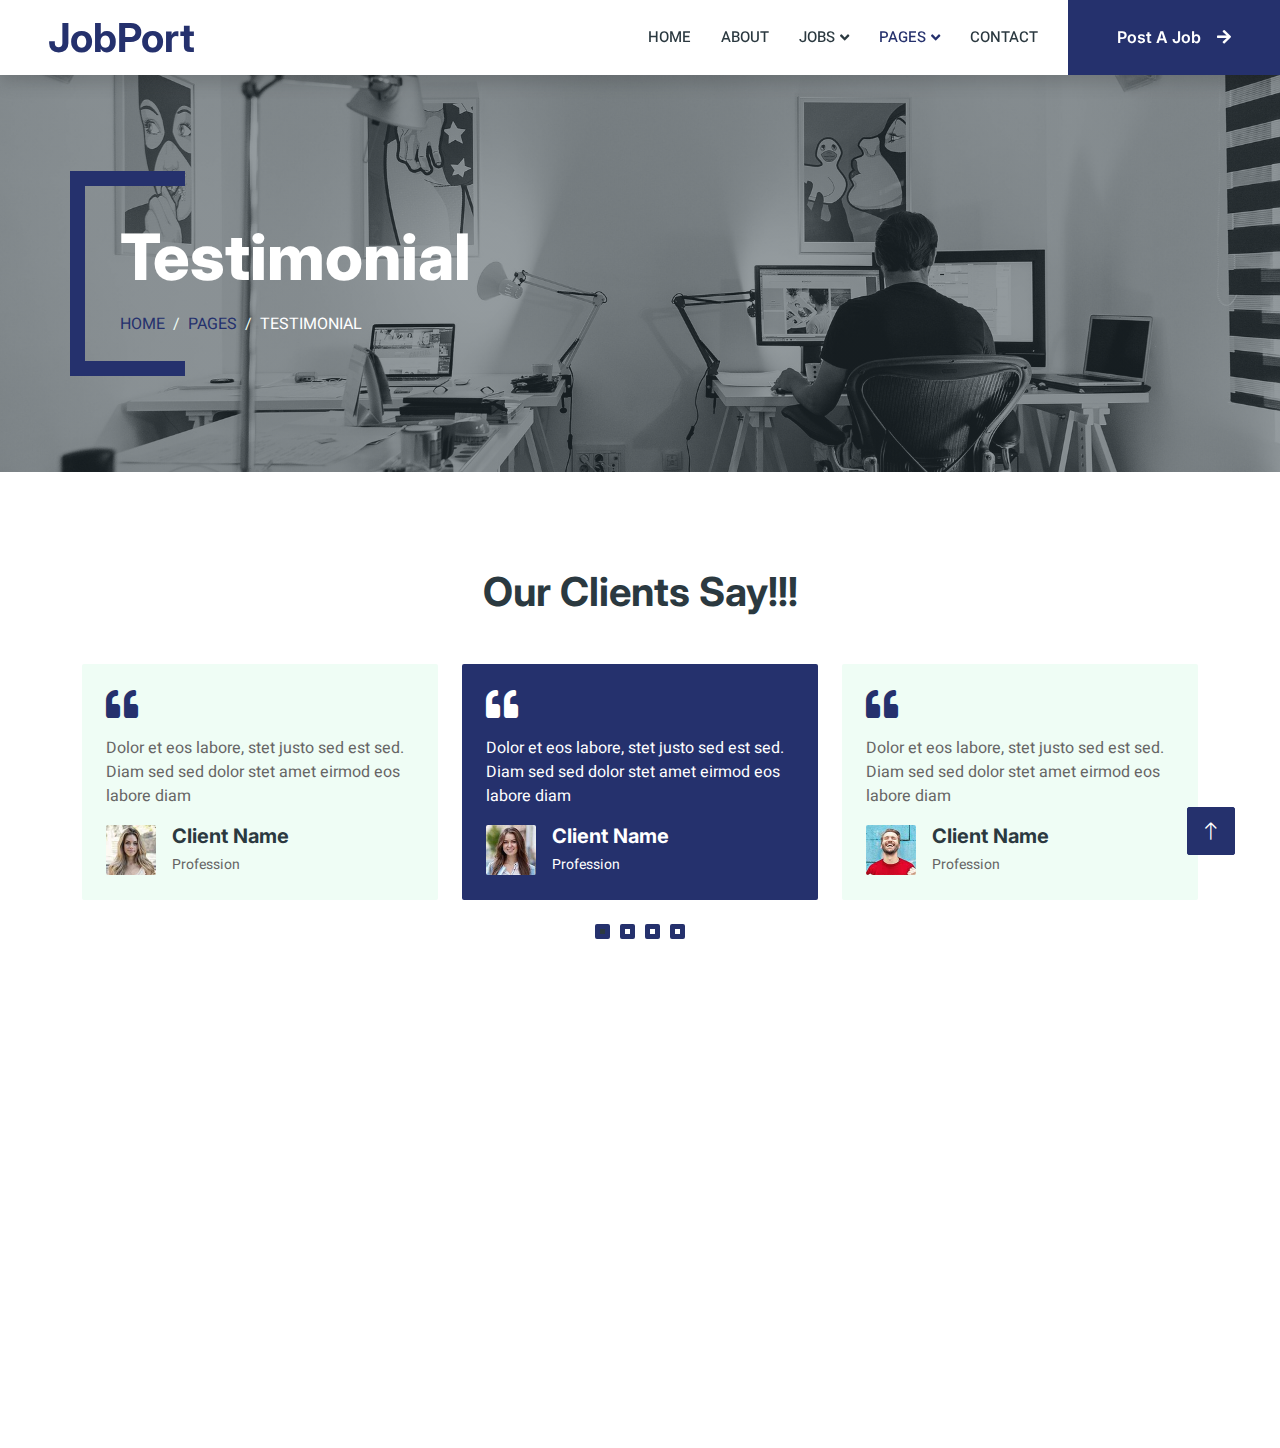
<file: testimonial.html>
<!DOCTYPE html>
<html lang="en">

<head>
    <meta charset="utf-8">
    <title>JobPort</title>
    <meta content="width=device-width, initial-scale=1.0" name="viewport">
    <meta content="" name="keywords">
    <meta content="" name="description">

    <!-- Favicon -->
    <link href="img/favicon.ico" rel="icon">

    <!-- Google Web Fonts -->
    <link rel="preconnect" href="https://fonts.googleapis.com">
    <link rel="preconnect" href="https://fonts.gstatic.com" crossorigin>
    <link href="https://fonts.googleapis.com/css2?family=Heebo:wght@400;500;600&family=Inter:wght@700;800&display=swap" rel="stylesheet">
    
    <!-- Icon Font Stylesheet -->
    <link href="https://cdnjs.cloudflare.com/ajax/libs/font-awesome/5.10.0/css/all.min.css" rel="stylesheet">
    <link href="https://cdn.jsdelivr.net/npm/bootstrap-icons@1.4.1/font/bootstrap-icons.css" rel="stylesheet">

    <!-- Libraries Stylesheet -->
    <link href="lib/animate/animate.min.css" rel="stylesheet">
    <link href="lib/owlcarousel/assets/owl.carousel.min.css" rel="stylesheet">

    <!-- Customized Bootstrap Stylesheet -->
    <link href="css/bootstrap.min.css" rel="stylesheet">

    <!-- Template Stylesheet -->
    <link href="css/style.css" rel="stylesheet">
</head>

<body>
    <div class="container-xxl bg-white p-0">
        <!-- Spinner Start -->
        <div id="spinner" class="show bg-white position-fixed translate-middle w-100 vh-100 top-50 start-50 d-flex align-items-center justify-content-center">
            <div class="spinner-border text-primary" style="width: 3rem; height: 3rem;" role="status">
                <span class="sr-only">Loading...</span>
            </div>
        </div>
        <!-- Spinner End -->


        <!-- Navbar Start -->
        <nav class="navbar navbar-expand-lg bg-white navbar-light shadow sticky-top p-0">
            <a href="index.html" class="navbar-brand d-flex align-items-center text-center py-0 px-4 px-lg-5">
                <h1 class="m-0 text-primary">JobPort</h1>
            </a>
            <button type="button" class="navbar-toggler me-4" data-bs-toggle="collapse" data-bs-target="#navbarCollapse">
                <span class="navbar-toggler-icon"></span>
            </button>
            <div class="collapse navbar-collapse" id="navbarCollapse">
                <div class="navbar-nav ms-auto p-4 p-lg-0">
                    <a href="index.html" class="nav-item nav-link">Home</a>
                    <a href="about.html" class="nav-item nav-link">About</a>
                    <div class="nav-item dropdown">
                        <a href="#" class="nav-link dropdown-toggle" data-bs-toggle="dropdown">Jobs</a>
                        <div class="dropdown-menu rounded-0 m-0">
                            <a href="job-list.html" class="dropdown-item">Job List</a>
                            <a href="job-detail.html" class="dropdown-item">Job Detail</a>
                        </div>
                    </div>
                    <div class="nav-item dropdown">
                        <a href="#" class="nav-link dropdown-toggle active" data-bs-toggle="dropdown">Pages</a>
                        <div class="dropdown-menu rounded-0 m-0">
                            <a href="category.html" class="dropdown-item">Job Category</a>
                            <a href="testimonial.html" class="dropdown-item active">Testimonial</a>
                            <a href="404.html" class="dropdown-item">404</a>
                        </div>
                    </div>
                    <a href="contact.html" class="nav-item nav-link">Contact</a>
                </div>
                <a href="" class="btn btn-primary rounded-0 py-4 px-lg-5 d-none d-lg-block">Post A Job<i class="fa fa-arrow-right ms-3"></i></a>
            </div>
        </nav>
        <!-- Navbar End -->


        <!-- Header End -->
        <div class="container-xxl py-5 bg-dark page-header mb-5">
            <div class="container my-5 pt-5 pb-4">
                <h1 class="display-3 text-white mb-3 animated slideInDown">Testimonial</h1>
                <nav aria-label="breadcrumb">
                    <ol class="breadcrumb text-uppercase">
                        <li class="breadcrumb-item"><a href="#">Home</a></li>
                        <li class="breadcrumb-item"><a href="#">Pages</a></li>
                        <li class="breadcrumb-item text-white active" aria-current="page">Testimonial</li>
                    </ol>
                </nav>
            </div>
        </div>
        <!-- Header End -->


        <!-- Testimonial Start -->
        <div class="container-xxl py-5 wow fadeInUp" data-wow-delay="0.1s">
            <div class="container">
                <h1 class="text-center mb-5">Our Clients Say!!!</h1>
                <div class="owl-carousel testimonial-carousel">
                    <div class="testimonial-item bg-light rounded p-4">
                        <i class="fa fa-quote-left fa-2x text-primary mb-3"></i>
                        <p>Dolor et eos labore, stet justo sed est sed. Diam sed sed dolor stet amet eirmod eos labore diam</p>
                        <div class="d-flex align-items-center">
                            <img class="img-fluid flex-shrink-0 rounded" src="img/testimonial-1.jpg" style="width: 50px; height: 50px;">
                            <div class="ps-3">
                                <h5 class="mb-1">Client Name</h5>
                                <small>Profession</small>
                            </div>
                        </div>
                    </div>
                    <div class="testimonial-item bg-light rounded p-4">
                        <i class="fa fa-quote-left fa-2x text-primary mb-3"></i>
                        <p>Dolor et eos labore, stet justo sed est sed. Diam sed sed dolor stet amet eirmod eos labore diam</p>
                        <div class="d-flex align-items-center">
                            <img class="img-fluid flex-shrink-0 rounded" src="img/testimonial-2.jpg" style="width: 50px; height: 50px;">
                            <div class="ps-3">
                                <h5 class="mb-1">Client Name</h5>
                                <small>Profession</small>
                            </div>
                        </div>
                    </div>
                    <div class="testimonial-item bg-light rounded p-4">
                        <i class="fa fa-quote-left fa-2x text-primary mb-3"></i>
                        <p>Dolor et eos labore, stet justo sed est sed. Diam sed sed dolor stet amet eirmod eos labore diam</p>
                        <div class="d-flex align-items-center">
                            <img class="img-fluid flex-shrink-0 rounded" src="img/testimonial-3.jpg" style="width: 50px; height: 50px;">
                            <div class="ps-3">
                                <h5 class="mb-1">Client Name</h5>
                                <small>Profession</small>
                            </div>
                        </div>
                    </div>
                    <div class="testimonial-item bg-light rounded p-4">
                        <i class="fa fa-quote-left fa-2x text-primary mb-3"></i>
                        <p>Dolor et eos labore, stet justo sed est sed. Diam sed sed dolor stet amet eirmod eos labore diam</p>
                        <div class="d-flex align-items-center">
                            <img class="img-fluid flex-shrink-0 rounded" src="img/testimonial-4.jpg" style="width: 50px; height: 50px;">
                            <div class="ps-3">
                                <h5 class="mb-1">Client Name</h5>
                                <small>Profession</small>
                            </div>
                        </div>
                    </div>
                </div>
            </div>
        </div>
        <!-- Testimonial End -->


        <!-- Footer Start -->
        <div class="container-fluid bg-dark text-white-50 footer pt-5 mt-5 wow fadeIn" data-wow-delay="0.1s">
            <div class="container py-5">
                <div class="row g-5">
                    <div class="col-lg-3 col-md-6">
                        <h5 class="text-white mb-4">Company</h5>
                        <a class="btn btn-link text-white-50" href="">About Us</a>
                        <a class="btn btn-link text-white-50" href="">Contact Us</a>
                        <a class="btn btn-link text-white-50" href="">Our Services</a>
                        <a class="btn btn-link text-white-50" href="">Privacy Policy</a>
                        <a class="btn btn-link text-white-50" href="">Terms & Condition</a>
                    </div>
                    <div class="col-lg-3 col-md-6">
                        <h5 class="text-white mb-4">Quick Links</h5>
                        <a class="btn btn-link text-white-50" href="">About Us</a>
                        <a class="btn btn-link text-white-50" href="">Contact Us</a>
                        <a class="btn btn-link text-white-50" href="">Our Services</a>
                        <a class="btn btn-link text-white-50" href="">Privacy Policy</a>
                        <a class="btn btn-link text-white-50" href="">Terms & Condition</a>
                    </div>
                    <div class="col-lg-3 col-md-6">
                        <h5 class="text-white mb-4">Contact</h5>
                        <p class="mb-2"><i class="fa fa-map-marker-alt me-3"></i>Location, City, Country</p>
                        <p class="mb-2"><i class="fa fa-phone-alt me-3"></i>+012 345 67890</p>
                        <p class="mb-2"><i class="fa fa-envelope me-3"></i>info@example.com</p>
                        <div class="d-flex pt-2">
                            <a class="btn btn-outline-light btn-social" href=""><i class="fab fa-twitter"></i></a>
                            <a class="btn btn-outline-light btn-social" href=""><i class="fab fa-facebook-f"></i></a>
                            <a class="btn btn-outline-light btn-social" href=""><i class="fab fa-youtube"></i></a>
                            <a class="btn btn-outline-light btn-social" href=""><i class="fab fa-linkedin-in"></i></a>
                        </div>
                    </div>
                    <div class="col-lg-3 col-md-6">
                        <h5 class="text-white mb-4">Newsletter</h5>
                        <p>Dolor amet sit justo amet elitr clita ipsum elitr est.</p>
                        <div class="position-relative mx-auto" style="max-width: 400px;">
                            <input class="form-control bg-transparent w-100 py-3 ps-4 pe-5" type="text" placeholder="Your email">
                            <button type="button" class="btn btn-primary py-2 position-absolute top-0 end-0 mt-2 me-2">SignUp</button>
                        </div>
                    </div>
                </div>
            </div>
            <div class="container">
                <div class="copyright">
                    <div class="row">
                        <div class="col-md-6 text-center text-md-start mb-3 mb-md-0">
                            &copy; <a class="border-bottom" href="https://problemssolvr.github.io">Problemssolvr</a>, All Right Reserved. 
							
							
							Designed By <a class="border-bottom" href="https://problemssolvr.github.io">Problemssolvr</a>
                        </div>
                        <div class="col-md-6 text-center text-md-end">
                            <div class="footer-menu">
                                <a href="">Home</a>
                                <a href="">Cookies</a>
                                <a href="">Help</a>
                                <a href="">FQAs</a>
                            </div>
                        </div>
                    </div>
                </div>
            </div>
        </div>
        <!-- Footer End -->


        <!-- Back to Top -->
        <a href="#" class="btn btn-lg btn-primary btn-lg-square back-to-top"><i class="bi bi-arrow-up"></i></a>
    </div>

    <!-- JavaScript Libraries -->
    <script src="https://code.jquery.com/jquery-3.4.1.min.js"></script>
    <script src="https://cdn.jsdelivr.net/npm/bootstrap@5.0.0/dist/js/bootstrap.bundle.min.js"></script>
    <script src="lib/wow/wow.min.js"></script>
    <script src="lib/easing/easing.min.js"></script>
    <script src="lib/waypoints/waypoints.min.js"></script>
    <script src="lib/owlcarousel/owl.carousel.min.js"></script>

    <!-- Template Javascript -->
    <script src="js/main.js"></script>
</body>

</html>
</file>
<file: css/style.css>
/********** Template CSS **********/
/* :root {
    --primary: #00B074;
    --secondary: #2B9BFF;
    --light: #EFFDF5;
    --dark: #2B3940;
} */

:root {
    --primary: #25316D;
    --secondary: #2B9BFF;
    --light: #EFFDF5;
    --dark: #2B3940;
}

.back-to-top {
    position: fixed;
    display: none;
    right: 45px;
    bottom: 45px;
    z-index: 99;
}


/*** Spinner ***/
#spinner {
    opacity: 0;
    visibility: hidden;
    transition: opacity .5s ease-out, visibility 0s linear .5s;
    z-index: 99999;
}

#spinner.show {
    transition: opacity .5s ease-out, visibility 0s linear 0s;
    visibility: visible;
    opacity: 1;
}


/*** Button ***/
.btn {
    font-family: 'Inter', sans-serif;
    font-weight: 600;
    transition: .5s;
}

.btn.btn-primary,
.btn.btn-secondary {
    color: #FFFFFF;
}

.btn-square {
    width: 38px;
    height: 38px;
}

.btn-sm-square {
    width: 32px;
    height: 32px;
}

.btn-lg-square {
    width: 48px;
    height: 48px;
}

.btn-square,
.btn-sm-square,
.btn-lg-square {
    padding: 0;
    display: flex;
    align-items: center;
    justify-content: center;
    font-weight: normal;
    border-radius: 2px;
}


/*** Navbar ***/
.navbar .dropdown-toggle::after {
    border: none;
    content: "\f107";
    font-family: "Font Awesome 5 Free";
    font-weight: 900;
    vertical-align: middle;
    margin-left: 5px;
    transition: .5s;
}

.navbar .dropdown-toggle[aria-expanded=true]::after {
    transform: rotate(-180deg);
}

.navbar-dark .navbar-nav .nav-link,
.navbar-light .navbar-nav .nav-link {
    margin-right: 30px;
    padding: 25px 0;
    color: #FFFFFF;
    font-size: 15px;
    text-transform: uppercase;
    outline: none;
}

.navbar-dark .navbar-nav .nav-link:hover,
.navbar-dark .navbar-nav .nav-link.active,
.navbar-light .navbar-nav .nav-link:hover,
.navbar-light .navbar-nav .nav-link.active {
    color: var(--primary);
}

@media (max-width: 991.98px) {
    .navbar-dark .navbar-nav .nav-link,
    .navbar-light .navbar-nav .nav-link  {
        margin-right: 0;
        padding: 10px 0;
    }

    .navbar-light .navbar-nav {
        border-top: 1px solid #EEEEEE;
    }
}

.navbar-light .navbar-brand,
.navbar-light a.btn {
    height: 75px;
}

.navbar-light .navbar-nav .nav-link {
    color: var(--dark);
    font-weight: 500;
}

.navbar-light.sticky-top {
    top: -100px;
    transition: .5s;
}

@media (min-width: 992px) {
    .navbar .nav-item .dropdown-menu {
        display: block;
        top: 100%;
        margin-top: 0;
        transform: rotateX(-75deg);
        transform-origin: 0% 0%;
        opacity: 0;
        visibility: hidden;
        transition: .5s;
        
    }

    .navbar .nav-item:hover .dropdown-menu {
        transform: rotateX(0deg);
        visibility: visible;
        transition: .5s;
        opacity: 1;
    }
}


/*** Header ***/
.header-carousel .container,
.page-header .container {
    position: relative;
    padding: 45px 0 45px 35px;
    border-left: 15px solid var(--primary);
}

.header-carousel .container::before,
.header-carousel .container::after,
.page-header .container::before,
.page-header .container::after {
    position: absolute;
    content: "";
    top: 0;
    left: 0;
    width: 100px;
    height: 15px;
    background: var(--primary);
}

.header-carousel .container::after,
.page-header .container::after {
    top: 100%;
    margin-top: -15px;
}

@media (max-width: 768px) {
    .header-carousel .owl-carousel-item {
        position: relative;
        min-height: 500px;
    }
    
    .header-carousel .owl-carousel-item img {
        position: absolute;
        width: 100%;
        height: 100%;
        object-fit: cover;
    }

    .header-carousel .owl-carousel-item p {
        font-size: 14px !important;
        font-weight: 400 !important;
    }

    .header-carousel .owl-carousel-item h1 {
        font-size: 30px;
        font-weight: 600;
    }
}

.header-carousel .owl-nav {
    position: absolute;
    top: 50%;
    right: 8%;
    transform: translateY(-50%);
    display: flex;
    flex-direction: column;
}

.header-carousel .owl-nav .owl-prev,
.header-carousel .owl-nav .owl-next {
    margin: 7px 0;
    width: 45px;
    height: 45px;
    display: flex;
    align-items: center;
    justify-content: center;
    color: #FFFFFF;
    background: transparent;
    border: 1px solid #FFFFFF;
    border-radius: 2px;
    font-size: 22px;
    transition: .5s;
}

.header-carousel .owl-nav .owl-prev:hover,
.header-carousel .owl-nav .owl-next:hover {
    background: var(--primary);
    border-color: var(--primary);
}

.page-header {
    background: linear-gradient(rgba(43, 57, 64, .5), rgba(43, 57, 64, .5)), url(../img/office.jpg) center center no-repeat;
    background-size: cover;
}

.breadcrumb-item + .breadcrumb-item::before {
    color: var(--light);
}


/*** About ***/
.about-bg {
    background-image: -webkit-repeating-radial-gradient(center center, rgba(0, 0, 0, 0.2), rgba(0, 0, 0, 0.2) 1px, transparent 1px, transparent 100%);
    background-image: -moz-repeating-radial-gradient(center center, rgba(0, 0, 0, 0.2), rgba(0, 0, 0, 0.2) 1px, transparent 1px, transparent 100%);
    background-image: -ms-repeating-radial-gradient(center center, rgba(0, 0, 0, 0.2), rgba(0, 0, 0, 0.2) 1px, transparent 1px, transparent 100%);
    background-image: -o-repeating-radial-gradient(center center, rgba(0, 0, 0, 0.2), rgba(0, 0, 0, 0.2) 1px, transparent 1px, transparent 100%);
    background-image: repeating-radial-gradient(center center, rgba(0, 0, 0, 0.2), rgba(0, 0, 0, 0.2) 1px, transparent 1px, transparent 100%);
    background-size: 5px 5px;
}


/*** Category ***/
.cat-item {
    display: block;
    box-shadow: 0 0 45px rgba(0, 0, 0, .08);
    border: 1px solid transparent;
    transition: .5s;
}

.cat-item:hover {
    border-color: rgba(0, 0, 0, .08);
    box-shadow: none;
}


/*** Job Listing ***/
.nav-pills .nav-item .active {
    border-bottom: 2px solid var(--primary);
}

.job-item {
    border: 1px solid transparent;
    border-radius: 2px;
    box-shadow: 0 0 45px rgba(0, 0, 0, .08);
    transition: .5s;
}

.job-item:hover {
    border-color: rgba(0, 0, 0, .08);
    box-shadow: none;
}


/*** Testimonial ***/
.testimonial-carousel .owl-item .testimonial-item,
.testimonial-carousel .owl-item.center .testimonial-item * {
    transition: .5s;
}

.testimonial-carousel .owl-item.center .testimonial-item {
    background: var(--primary) !important;
}

.testimonial-carousel .owl-item.center .testimonial-item * {
    color: #FFFFFF !important;
}

.testimonial-carousel .owl-dots {
    margin-top: 24px;
    display: flex;
    align-items: flex-end;
    justify-content: center;
}

.testimonial-carousel .owl-dot {
    position: relative;
    display: inline-block;
    margin: 0 5px;
    width: 15px;
    height: 15px;
    border: 5px solid var(--primary);
    border-radius: 2px;
    transition: .5s;
}

.testimonial-carousel .owl-dot.active {
    background: var(--dark);
    border-color: var(--primary);
}


/*** Footer ***/
.footer .btn.btn-social {
    margin-right: 5px;
    width: 35px;
    height: 35px;
    display: flex;
    align-items: center;
    justify-content: center;
    color: var(--light);
    border: 1px solid rgba(255,255,255,0.5);
    border-radius: 2px;
    transition: .3s;
}

.footer .btn.btn-social:hover {
    color: var(--primary);
    border-color: var(--light);
}

.footer .btn.btn-link {
    display: block;
    margin-bottom: 5px;
    padding: 0;
    text-align: left;
    font-size: 15px;
    font-weight: normal;
    text-transform: capitalize;
    transition: .3s;
}

.footer .btn.btn-link::before {
    position: relative;
    content: "\f105";
    font-family: "Font Awesome 5 Free";
    font-weight: 900;
    margin-right: 10px;
}

.footer .btn.btn-link:hover {
    letter-spacing: 1px;
    box-shadow: none;
}

.footer .form-control {
    border-color: rgba(255,255,255,0.5);
}

.footer .copyright {
    padding: 25px 0;
    font-size: 15px;
    border-top: 1px solid rgba(256, 256, 256, .1);
}

.footer .copyright a {
    color: var(--light);
}

.footer .footer-menu a {
    margin-right: 15px;
    padding-right: 15px;
    border-right: 1px solid rgba(255, 255, 255, .1);
}

.footer .footer-menu a:last-child {
    margin-right: 0;
    padding-right: 0;
    border-right: none;
}
</file>
